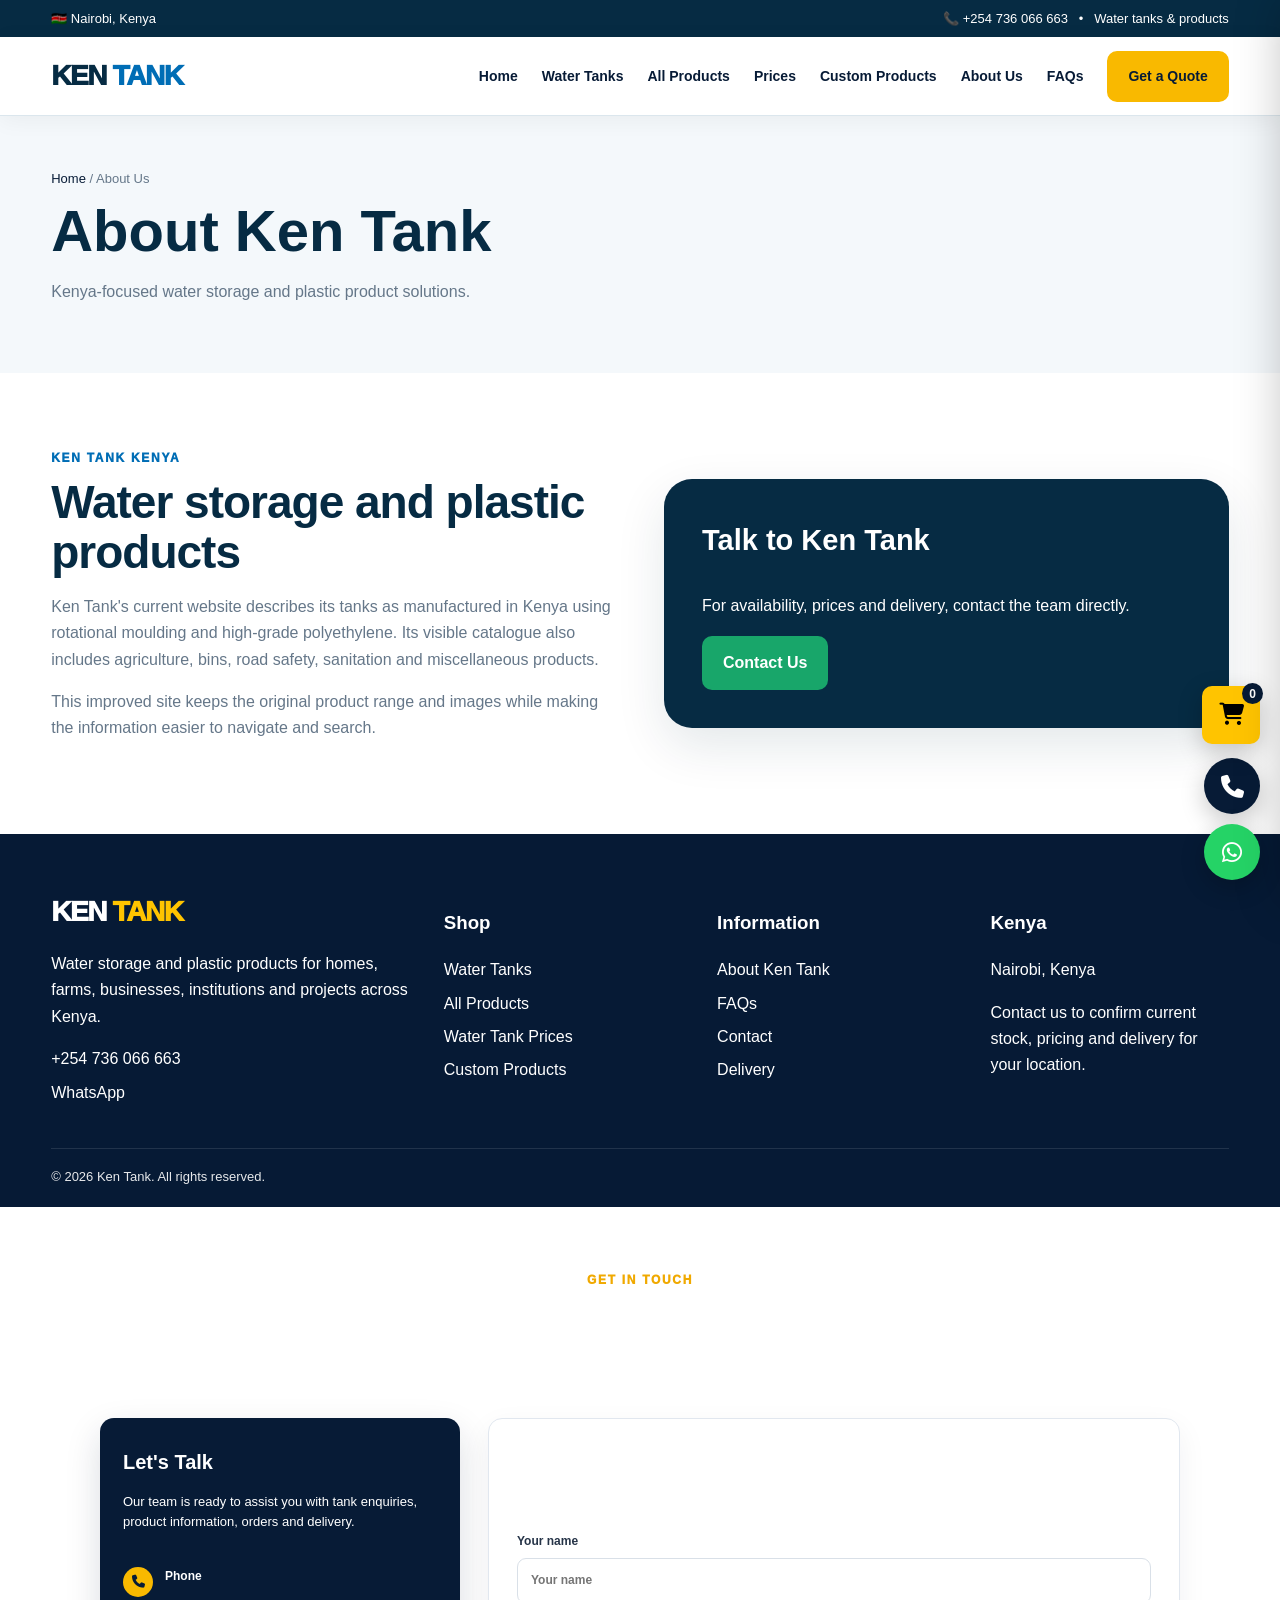
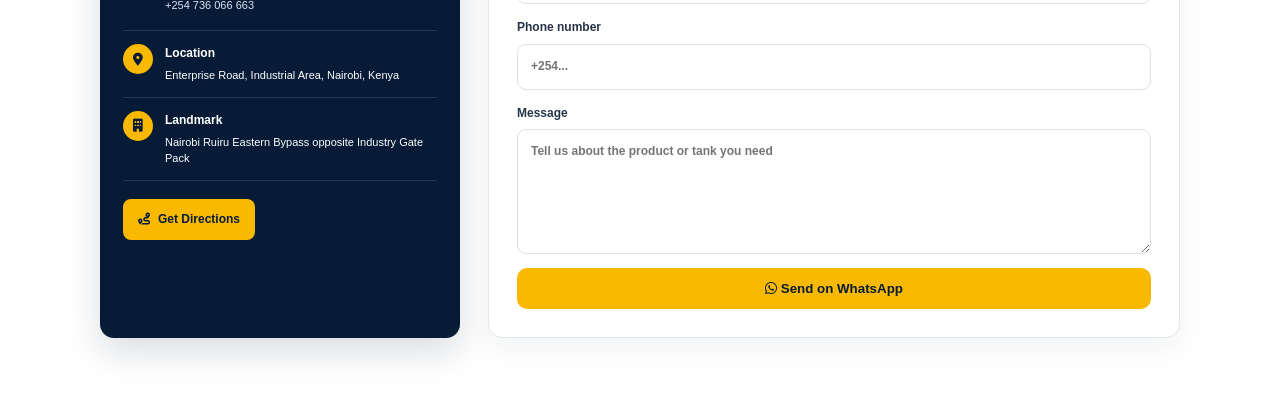
<file: about.html>
<!DOCTYPE html>
<html lang="en-KE"><head><link rel="icon" type="image/jpeg" href="https://encrypted-tbn0.gstatic.com/images?q=tbn:ANd9GcQFdVgXdMKjsPIH9-0GgsCh5nNe--PiXD5o9RskSVC5AA&s=10"/>
<meta charset="utf-8"/><meta content="width=device-width,initial-scale=1" name="viewport"/><title>About Ken Tank | Water Storage & Plastic Products in Kenya</title><meta content="Learn about Ken Tank and its water storage and plastic product range serving homes, farms, businesses, institutions and projects in Kenya." name="description"/><meta content="index,follow,max-image-preview:large,max-snippet:-1,max-video-preview:-1" name="robots"/><link href="assets/style.css" rel="stylesheet"/><script defer="" src="assets/script.js"></script><link href="https://cdnjs.cloudflare.com/ajax/libs/font-awesome/6.5.2/css/all.min.css" rel="stylesheet"/>
<meta content="index,follow,max-image-preview:large,max-snippet:-1,max-video-preview:-1" name="googlebot"/><meta content="#082B59" name="theme-color"/><link href="https://kentankkenttainers.com/about.html" rel="canonical"/><meta content="website" property="og:type"/><meta content="Ken Tank" property="og:site_name"/><meta content="About Ken Tank | Water Storage & Plastic Products in Kenya" property="og:title"/><meta content="Learn about Ken Tank and its water storage and plastic product range serving homes, farms, businesses, institutions and projects in Kenya." property="og:description"/><meta content="https://kentankkenttainers.com/about.html" property="og:url"/><meta content="en_KE" property="og:locale"/><meta content="summary_large_image" name="twitter:card"/><meta content="About Ken Tank | Water Storage & Plastic Products in Kenya" name="twitter:title"/><meta content="Learn about Ken Tank and its water storage and plastic product range serving homes, farms, businesses, institutions and projects in Kenya." name="twitter:description"/><script type="application/ld+json">{"@type":"WebPage","@id":"https://kentankkenttainers.com/about.html#webpage","url":"https://kentankkenttainers.com/about.html","name":"About Ken Tank Kenya | Water Storage & Plastic Products","description":"Learn about Ken Tank Kenya and its water storage and plastic product range for homes, farms, businesses, institutions and projects. Explore products, prices and contact options.","inLanguage":"en-KE","breadcrumb":{"@id":"https://kentankkenttainers.com/about.html#breadcrumb"}}</script><script type="application/ld+json">{"@type":"BreadcrumbList","@id":"https://kentankkenttainers.com/about.html#breadcrumb","itemListElement":[{"@type":"ListItem","position":1,"name":"Home","item":"https://kentankkenttainers.com/"},{"@type":"ListItem","position":2,"name":"About Us","item":"https://kentankkenttainers.com/about.html"}]}</script><meta content="Ken Tank" name="author"/><meta content="strict-origin-when-cross-origin" name="referrer"/><link href="https://cdnjs.cloudflare.com" rel="preconnect" crossorigin/>
</head><body><div class="top"><div class="container"><span>🇰🇪 Nairobi, Kenya</span><span>📞 +254 736 066 663   •   Water tanks &amp; products</span></div></div>
<nav class="nav"><div class="container navin"><a class="logo" href="index.html">KEN <span>TANK</span></a><div class="links"><a href="index.html">Home</a><a href="water-tanks.html">Water Tanks</a><a href="products.html">All Products</a><a href="prices.html">Prices</a><a href="custom-products.html">Custom Products</a><a href="about.html">About Us</a><a href="faq.html">FAQs</a><a class="btn primary" href="contact.html">Get a Quote</a></div><button aria-label="Open menu" class="menu">☰</button></div></nav><div class="pagehero"><div class="container"><div class="crumb"><a href="index.html">Home</a> / About Us</div><h1>About Ken Tank</h1><p>Kenya-focused water storage and plastic product solutions.</p></div></div><section class="section"><div class="container two"><div class="content"><div class="kicker">Ken Tank Kenya</div><h2>Water storage and plastic products</h2><p>Ken Tank's current website describes its tanks as manufactured in Kenya using rotational moulding and high-grade polyethylene. Its visible catalogue also includes agriculture, bins, road safety, sanitation and miscellaneous products.</p><p>This improved site keeps the original product range and images while making the information easier to navigate and search.</p></div><div class="info"><h3>Talk to Ken Tank</h3><p>For availability, prices and delivery, contact the team directly.</p><a class="btn green" href="contact.html">Contact Us</a></div></div></section><footer class="footer"><div class="container footer-grid"><div><div class="logo" style="color:#fff">KEN <span>TANK</span></div><p>Water storage and plastic products for homes, farms, businesses, institutions and projects across Kenya.</p><a href="tel:+254736066663">+254 736 066 663</a><a href="https://wa.me/254736066663">WhatsApp</a></div><div><h3>Shop</h3><a href="water-tanks.html">Water Tanks</a><a href="products.html">All Products</a><a href="prices.html">Water Tank Prices</a><a href="custom-products.html">Custom Products</a></div><div><h3>Information</h3><a href="about.html">About Ken Tank</a><a href="faq.html">FAQs</a><a href="contact.html">Contact</a><a href="contact.html">Delivery</a></div><div><h3>Kenya</h3><p>Nairobi, Kenya</p><p>Contact us to confirm current stock, pricing and delivery for your location.</p></div></div><div class="container copy">© <span class="year"></span> Ken Tank. All rights reserved.</div></footer>
<script>
(function(){
  "use strict";
  const CART_KEY="kentank_cart_v6";
  const WA="254736066663";
  const mapsUrl="https://maps.app.goo.gl/xAWn5jGptsuRtfL76?g_st=ac";
function getCart(){try{return JSON.parse(localStorage.getItem(CART_KEY)||"[]")}catch(e){return[]}}
  function save(c){localStorage.setItem(CART_KEY,JSON.stringify(c));renderCart()}
  function money(v){
    const n=parseFloat(String(v||"").replace(/[^0-9.]/g,""));
    return isNaN(n) ? "" : "KSh "+n.toLocaleString("en-KE");
  }
  function productFrom(el){
    const card=el.closest(".product-card,.product,.product-item,.card,[data-product]");
    if(!card)return null;
    const name=(card.querySelector("h2,h3,h4,.product-title,.title,.name")||{}).textContent?.trim()||"Product";
    const priceEl=card.querySelector(".price,[class*='price']");
    const price=priceEl?.textContent?.trim()||"Price on request";
    const img=card.querySelector("img")?.getAttribute("src")||"";
    const desc=(card.querySelector("p,.description,.product-description")||{}).textContent?.trim()||"";
    return {id:(name+"|"+price).toLowerCase(),name,price,img,desc,qty:1};
  }
  function addProduct(p){
    const c=getCart(), old=c.find(x=>x.id===p.id);
    if(old) old.qty++;
    else c.push(p);
    save(c); showAdded(p);
  }
  function showAdded(p){
    const old=document.querySelector('.kt-add-confirm');
    if(old) old.remove();
    const cards=[...document.querySelectorAll('.product-card,.product,.product-item,.card,[data-product]')];
    const card=cards.find(c=>(c.textContent||'').includes(p.name));
    if(card){
      const note=document.createElement('div'); note.className='kt-add-confirm';
      note.textContent='✓ Added to cart'; card.appendChild(note);
      setTimeout(()=>note.remove(),2200);
    }
  }

  function renderCart(){
    const c=getCart(), count=c.reduce((s,x)=>s+x.qty,0);
    document.querySelectorAll("#kt-cart-count").forEach(el=>el.textContent=count);
    const totalCount=document.getElementById("kt-cart-total-count"); if(totalCount)totalCount.textContent=count;
    const box=document.getElementById("kt-cart-items"); if(!box)return;
    if(!c.length){box.innerHTML='<div class="kt-cart-empty">Your cart is empty.<br>Select products to continue.</div>';return}
    box.innerHTML=c.map((x,i)=>`
      <div class="kt-cart-item">
        <div>${x.img?`<img src="${x.img}" alt="">`:`<div class="kt-cart-placeholder"></div>`}</div>
        <div><strong>${esc(x.name)}</strong><small>${esc(x.price)}</small>
          <div class="kt-qty"><button onclick="KT.qty(${i},-1)">−</button><b>${x.qty}</b><button onclick="KT.qty(${i},1)">+</button>
          <button class="kt-remove" onclick="KT.remove(${i})">Remove</button></div>
        </div>
        <b>${x.qty>1?x.qty+"×":""}</b>
      </div>`).join("");
  }
  function esc(s){return String(s||"").replace(/[&<>"']/g,m=>({"&":"&amp;","<":"&lt;",">":"&gt;",'"':"&quot;","'":"&#39;"}[m]))}
  function openCart(){document.getElementById("kt-cart")?.classList.add("open");document.getElementById("kt-cart-overlay")?.classList.add("open");renderCart()}
  function closeCart(){document.getElementById("kt-cart")?.classList.remove("open");document.getElementById("kt-cart-overlay")?.classList.remove("open")}
  function details(p){
    const ov=document.getElementById("kt-details-overlay"), box=document.getElementById("kt-details-content");
    if(!ov||!box)return;
    box.innerHTML=`<div class="kt-details-top"><div>${p.img?`<img src="${p.img}" alt="${esc(p.name)}">`:`<div class="kt-details-placeholder"></div>`}</div>
      <div class="kt-details-body"><h2>${esc(p.name)}</h2><h3>${esc(p.price)}</h3><p>${esc(p.desc||"Contact us for product specifications, available capacities and current stock.")}</p>
      <button class="kt-checkout" onclick='KT.add(${JSON.stringify(p).replace(/'/g,"&#39;")})'>Add to Cart</button></div></div>`;
    ov.classList.add("open");
  }
  function checkout(){
    const c=getCart(); if(!c.length){alert("Your cart is empty.");return}
    let msg="Hello KenTank, I would like to enquire/order the following products:%0A%0A";
    c.forEach((x,i)=>{msg+=`${i+1}. ${x.name} — ${x.price} — Qty: ${x.qty}%0A`});
    msg+="%0APlease confirm availability, total price and delivery details.";
    window.open("https://wa.me/"+WA+"?text="+msg,"_blank");
  }
  function sendContact(form){
    const fd=new FormData(form);
    const name=fd.get("name"), phone=fd.get("phone"), message=fd.get("message");
    const text=`Hello KenTank,%0A%0AName: ${encodeURIComponent(name)}%0APhone: ${encodeURIComponent(phone)}%0AEnquiry: ${encodeURIComponent(message)}`;
    window.open("https://wa.me/"+WA+"?text="+text,"_blank");
  }
  window.KT={sendContact,add:addProduct,qty:(i,d)=>{let c=getCart();c[i].qty=Math.max(1,c[i].qty+d);save(c)},remove:(i)=>{let c=getCart();c.splice(i,1);save(c)},details,openCart,closeCart,checkout};

  function buildUI(){
    if(document.getElementById("kt-cart")){renderCart();return}
    document.body.insertAdjacentHTML("beforeend",`
      <div id="kt-cart-overlay" onclick="KT.closeCart()"></div>
      <aside id="kt-cart" aria-label="Shopping cart">
        <div class="kt-cart-head"><h3>Your Cart</h3><button class="kt-cart-close" onclick="KT.closeCart()">×</button></div>
        <div id="kt-cart-items"></div>
        <div class="kt-cart-foot"><div class="kt-cart-total"><span>Selected Items</span><span id="kt-cart-total-count">0</span></div>
        <button class="kt-checkout" onclick="KT.checkout()">Continue on WhatsApp</button></div>
      </aside>
      <button id="kt-cart-button" onclick="KT.openCart()" aria-label="Open shopping cart" title="Open shopping cart"><i class="fa-solid fa-cart-shopping"></i><span id="kt-cart-count">0</span></button>
      <div class="kt-floating-actions" aria-label="Quick contact">
        <a class="kt-float-btn kt-float-call" href="tel:+254736066663" aria-label="Call Ken Tank" title="Call Ken Tank"><i class="fa-solid fa-phone"></i></a>
        <a class="kt-float-btn kt-float-wa" href="https://wa.me/254736066663" target="_blank" rel="noopener" aria-label="Chat with Ken Tank on WhatsApp" title="WhatsApp Ken Tank"><i class="fa-brands fa-whatsapp"></i></a>
      </div>
      <div id="kt-details-overlay" onclick="if(event.target===this)this.classList.remove('open')">
        <div id="kt-details-modal"><button class="kt-details-close" onclick="this.closest('#kt-details-overlay').classList.remove('open')">×</button><div id="kt-details-content"></div></div>
      </div>`);
    renderCart();
  }

  function enhanceCards(){
    document.querySelectorAll(".product-card,.product,.product-item,.card,[data-product]").forEach(card=>{
      const txt=(card.textContent||"").toLowerCase();
      if(!txt.trim() || card.closest("#kt-cart"))return;
      const buttons=[...card.querySelectorAll("a,button")];
      buttons.forEach(b=>{
        const t=(b.textContent||"").trim().toLowerCase();
        if(/order now|order|buy now/.test(t) && !/details/.test(t)){
          const fresh=b.cloneNode(true);
          fresh.removeAttribute('data-wa');
          fresh.textContent="Add to Cart";
          fresh.type="button";
          fresh.onclick=(e)=>{e.preventDefault();e.stopPropagation();const p=productFrom(fresh);if(p)addProduct(p)};
          b.replaceWith(fresh);
        } else if(/details|view product|view details/.test(t)){
          b.onclick=(e)=>{e.preventDefault();const p=productFrom(b);if(p)details(p)};
        }
      });
    });
  }

  function insertLetsTalk(){
    if(document.getElementById("lets-talk"))return;
    const sec=document.createElement("section");sec.id="lets-talk";
    sec.innerHTML=`<div class="container">
      <div class="kt-lets-head"><div class="kicker">Get in touch</div><h2>Let's Talk</h2>
      <p>Our team is ready to assist you with tank enquiries, product information, orders and delivery.</p></div>
      <div class="kt-lets-layout">
        <div class="kt-lets-card">
          <h3>Let's Talk</h3>
          <p>Our team is ready to assist you with tank enquiries, product information, orders and delivery.</p>
          <div class="kt-contact-row"><span><i class="fa-solid fa-phone"></i></span><div><strong>Phone</strong><a href="tel:+254736066663">+254 736 066 663</a></div></div>
          <div class="kt-contact-row"><span><i class="fa-solid fa-location-dot"></i></span><div><strong>Location</strong><p>Enterprise Road, Industrial Area, Nairobi, Kenya</p></div></div>
          <div class="kt-contact-row"><span><i class="fa-solid fa-building"></i></span><div><strong>Landmark</strong><p>Nairobi Ruiru Eastern Bypass opposite Industry Gate Pack</p></div></div>
          <a class="kt-directions" href="https://maps.app.goo.gl/xAWn5jGptsuRtfL76?g_st=ac" target="_blank" rel="noopener"><i class="fa-solid fa-route"></i> Get Directions</a>
        </div>
        <div class="kt-lets-form">
          <h3>Send us a message</h3>
          <p>Tell us what you need and we’ll get back to you.</p>
          <form onsubmit="event.preventDefault();KT.sendContact(this)">
            <label>Your name<input name="name" required placeholder="Your name"></label>
            <label>Phone number<input name="phone" required placeholder="+254..."></label>
            <label>Message<textarea name="message" rows="5" required placeholder="Tell us about the product or tank you need"></textarea></label>
            <button class="kt-send" type="submit"><i class="fa-brands fa-whatsapp"></i> Send on WhatsApp</button>
          </form>
        </div>
      </div>
    </div>`;
    const pay=[...document.querySelectorAll("h2,h3,h4")].find(x=>/accepted payment|payment methods|payment/i.test(x.textContent||""));
    if(pay){let container=pay.closest("section,div");(container?.parentElement||document.body).insertBefore(sec,container)}
    else document.body.appendChild(sec);
  }

  document.addEventListener("DOMContentLoaded",()=>{buildUI();enhanceCards();insertLetsTalk()});
})();
</script>
</body></html>
</file>
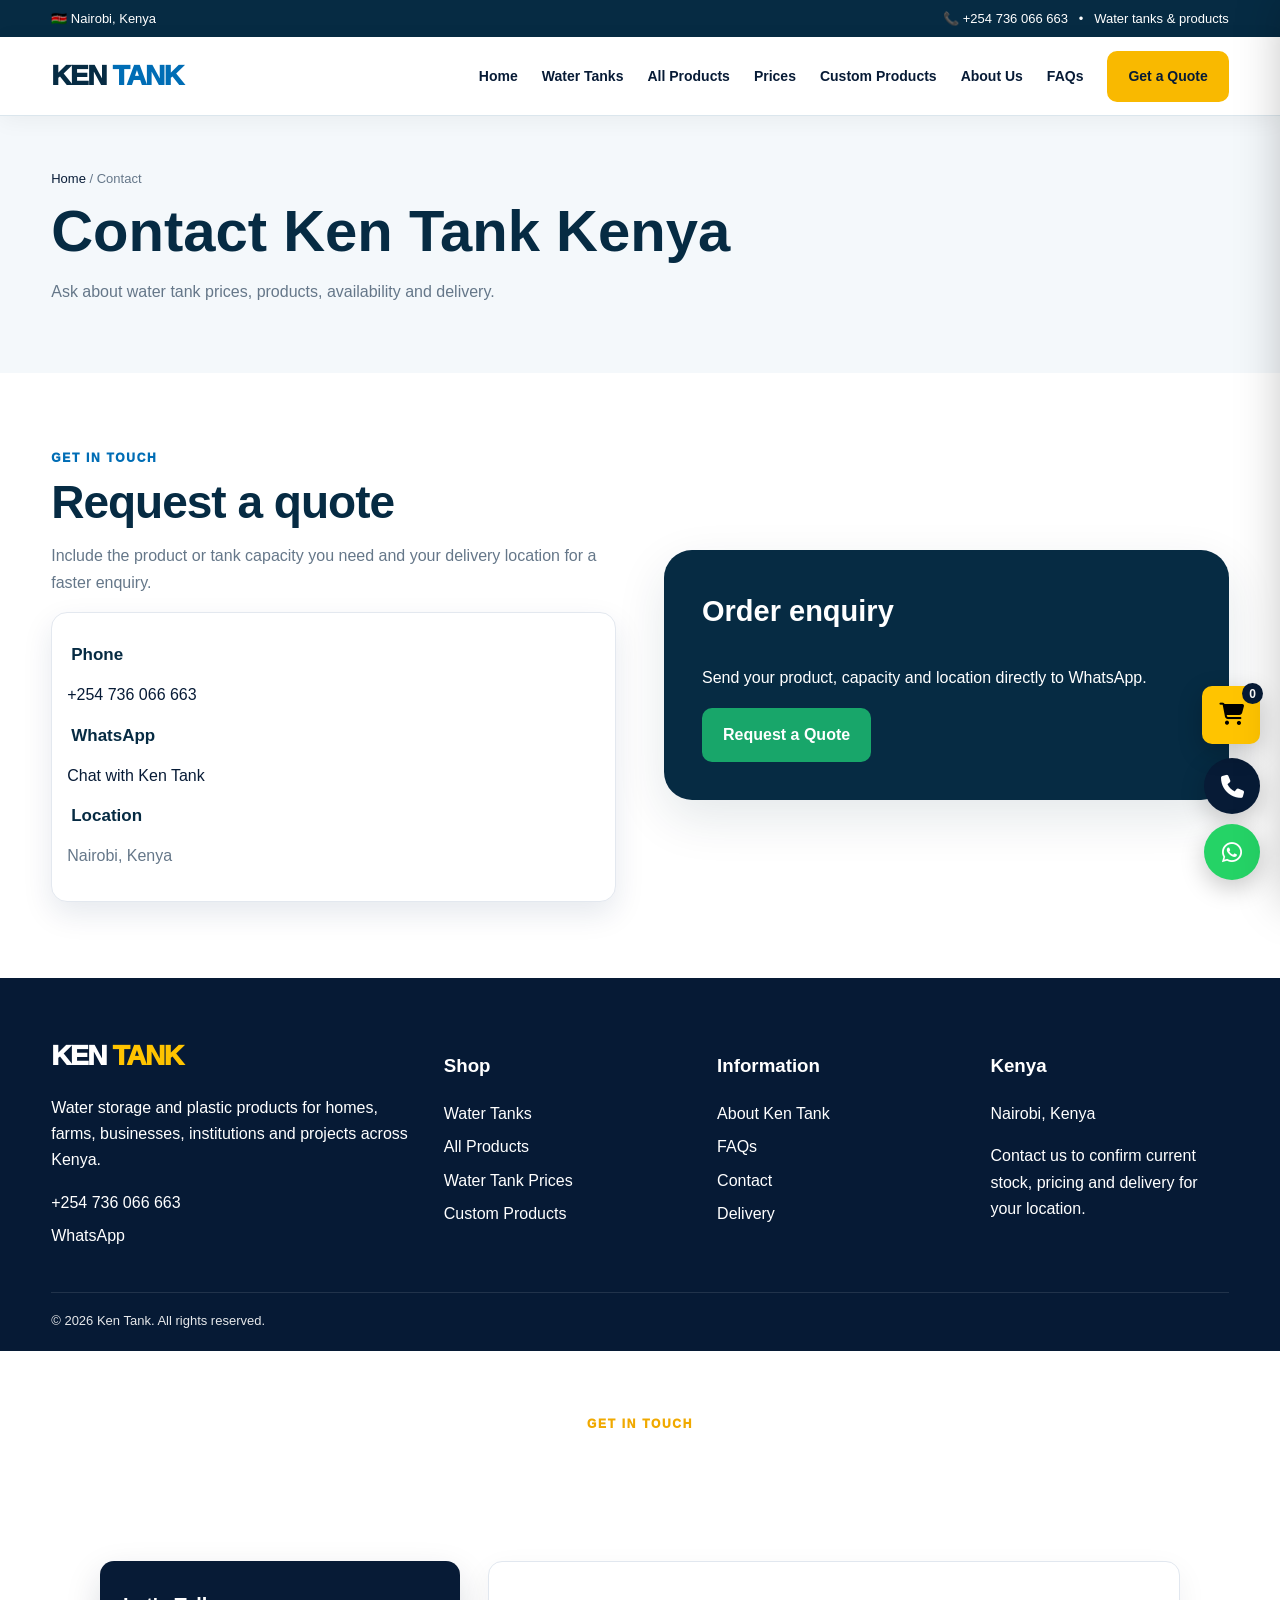
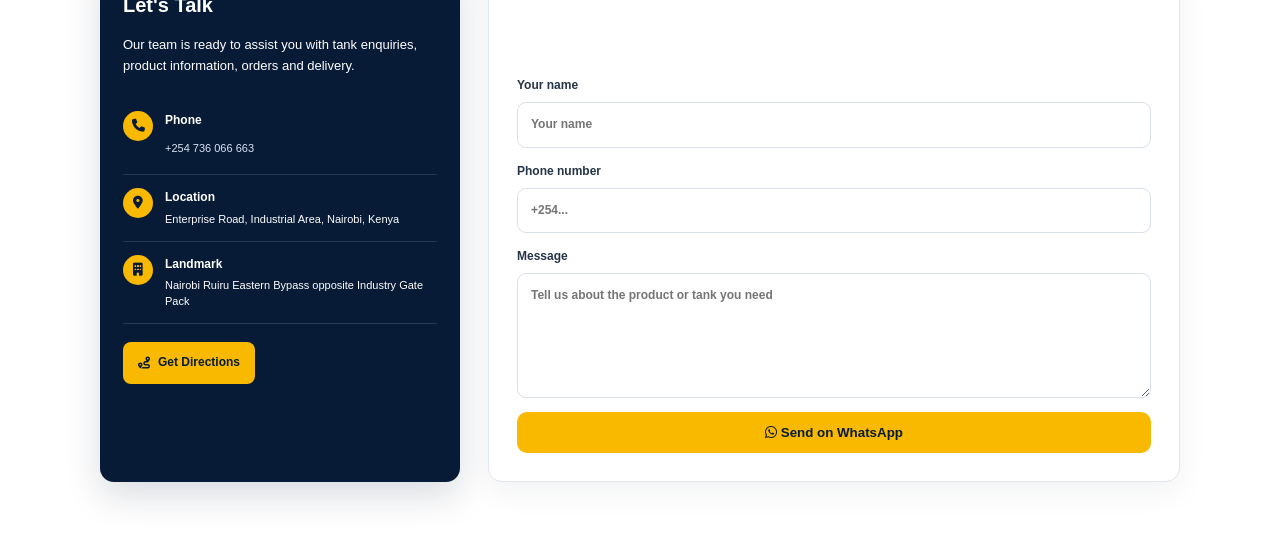
<file: contact.html>
<!DOCTYPE html>
<html lang="en-KE"><head><link rel="icon" type="image/jpeg" href="https://encrypted-tbn0.gstatic.com/images?q=tbn:ANd9GcQFdVgXdMKjsPIH9-0GgsCh5nNe--PiXD5o9RskSVC5AA&s=10"/>
<meta charset="utf-8"/><meta content="width=device-width,initial-scale=1" name="viewport"/><title>Contact Ken Tank | Water Tanks & Plastic Products Nairobi Kenya</title><meta content="Contact Ken Tank in Nairobi for water tank prices, product availability, delivery information, quotations and directions." name="description"/><meta content="index,follow,max-image-preview:large,max-snippet:-1,max-video-preview:-1" name="robots"/><link href="assets/style.css" rel="stylesheet"/><script defer="" src="assets/script.js"></script><link href="https://cdnjs.cloudflare.com/ajax/libs/font-awesome/6.5.2/css/all.min.css" rel="stylesheet"/>
<meta content="index,follow,max-image-preview:large,max-snippet:-1,max-video-preview:-1" name="googlebot"/><meta content="#082B59" name="theme-color"/><link href="https://kentankkenttainers.com/contact.html" rel="canonical"/><meta content="website" property="og:type"/><meta content="Ken Tank" property="og:site_name"/><meta content="Contact Ken Tank | Water Tanks & Plastic Products Nairobi Kenya" property="og:title"/><meta content="Contact Ken Tank in Nairobi for water tank prices, product availability, delivery information, quotations and directions." property="og:description"/><meta content="https://kentankkenttainers.com/contact.html" property="og:url"/><meta content="en_KE" property="og:locale"/><meta content="summary_large_image" name="twitter:card"/><meta content="Contact Ken Tank | Water Tanks & Plastic Products Nairobi Kenya" name="twitter:title"/><meta content="Contact Ken Tank in Nairobi for water tank prices, product availability, delivery information, quotations and directions." name="twitter:description"/><script type="application/ld+json">{"@type":"WebPage","@id":"https://kentankkenttainers.com/contact.html#webpage","url":"https://kentankkenttainers.com/contact.html","name":"Contact Ken Tank Kenya | Water Tank Prices, Orders & Delivery","description":"Contact Ken Tank in Nairobi, Kenya for water tank prices, product availability, bulk orders, delivery and custom plastic product enquiries. Call or message on WhatsApp.","inLanguage":"en-KE","breadcrumb":{"@id":"https://kentankkenttainers.com/contact.html#breadcrumb"}}</script><script type="application/ld+json">{"@type":"BreadcrumbList","@id":"https://kentankkenttainers.com/contact.html#breadcrumb","itemListElement":[{"@type":"ListItem","position":1,"name":"Home","item":"https://kentankkenttainers.com/"},{"@type":"ListItem","position":2,"name":"Contact","item":"https://kentankkenttainers.com/contact.html"}]}</script><meta content="Ken Tank" name="author"/><meta content="strict-origin-when-cross-origin" name="referrer"/><link href="https://cdnjs.cloudflare.com" rel="preconnect" crossorigin/>
</head><body><div class="top"><div class="container"><span>🇰🇪 Nairobi, Kenya</span><span>📞 +254 736 066 663   •   Water tanks &amp; products</span></div></div>
<nav class="nav"><div class="container navin"><a class="logo" href="index.html">KEN <span>TANK</span></a><div class="links"><a href="index.html">Home</a><a href="water-tanks.html">Water Tanks</a><a href="products.html">All Products</a><a href="prices.html">Prices</a><a href="custom-products.html">Custom Products</a><a href="about.html">About Us</a><a href="faq.html">FAQs</a><a class="btn primary" href="contact.html">Get a Quote</a></div><button aria-label="Open menu" class="menu">☰</button></div></nav><div class="pagehero"><div class="container"><div class="crumb"><a href="index.html">Home</a> / Contact</div><h1>Contact Ken Tank Kenya</h1><p>Ask about water tank prices, products, availability and delivery.</p></div></div><section class="section"><div class="container two"><div class="content"><div class="kicker">Get in touch</div><h2>Request a quote</h2><p>Include the product or tank capacity you need and your delivery location for a faster enquiry.</p><div class="card"><h3>Phone</h3><p><a href="tel:+254736066663">+254 736 066 663</a></p><h3>WhatsApp</h3><p><a href="https://wa.me/254736066663">Chat with Ken Tank</a></p><h3>Location</h3><p>Nairobi, Kenya</p></div></div><div class="info"><h3>Order enquiry</h3><p>Send your product, capacity and location directly to WhatsApp.</p><a class="btn green" href="https://wa.me/254736066663?text=Hello%20Ken%20Tank%2C%20I%20would%20like%20a%20quote.%20Product%3A%20____%20Capacity%3A%20____%20Location%3A%20____" target="_blank">Request a Quote</a></div></div></section><footer class="footer"><div class="container footer-grid"><div><div class="logo" style="color:#fff">KEN <span>TANK</span></div><p>Water storage and plastic products for homes, farms, businesses, institutions and projects across Kenya.</p><a href="tel:+254736066663">+254 736 066 663</a><a href="https://wa.me/254736066663">WhatsApp</a></div><div><h3>Shop</h3><a href="water-tanks.html">Water Tanks</a><a href="products.html">All Products</a><a href="prices.html">Water Tank Prices</a><a href="custom-products.html">Custom Products</a></div><div><h3>Information</h3><a href="about.html">About Ken Tank</a><a href="faq.html">FAQs</a><a href="contact.html">Contact</a><a href="contact.html">Delivery</a></div><div><h3>Kenya</h3><p>Nairobi, Kenya</p><p>Contact us to confirm current stock, pricing and delivery for your location.</p></div></div><div class="container copy">© <span class="year"></span> Ken Tank. All rights reserved.</div></footer>
<script>
(function(){
  "use strict";
  const CART_KEY="kentank_cart_v6";
  const WA="254736066663";
  const mapsUrl="https://maps.app.goo.gl/xAWn5jGptsuRtfL76?g_st=ac";
function getCart(){try{return JSON.parse(localStorage.getItem(CART_KEY)||"[]")}catch(e){return[]}}
  function save(c){localStorage.setItem(CART_KEY,JSON.stringify(c));renderCart()}
  function money(v){
    const n=parseFloat(String(v||"").replace(/[^0-9.]/g,""));
    return isNaN(n) ? "" : "KSh "+n.toLocaleString("en-KE");
  }
  function productFrom(el){
    const card=el.closest(".product-card,.product,.product-item,.card,[data-product]");
    if(!card)return null;
    const name=(card.querySelector("h2,h3,h4,.product-title,.title,.name")||{}).textContent?.trim()||"Product";
    const priceEl=card.querySelector(".price,[class*='price']");
    const price=priceEl?.textContent?.trim()||"Price on request";
    const img=card.querySelector("img")?.getAttribute("src")||"";
    const desc=(card.querySelector("p,.description,.product-description")||{}).textContent?.trim()||"";
    return {id:(name+"|"+price).toLowerCase(),name,price,img,desc,qty:1};
  }
  function addProduct(p){
    const c=getCart(), old=c.find(x=>x.id===p.id);
    if(old) old.qty++;
    else c.push(p);
    save(c); showAdded(p);
  }
  function showAdded(p){
    const old=document.querySelector('.kt-add-confirm');
    if(old) old.remove();
    const cards=[...document.querySelectorAll('.product-card,.product,.product-item,.card,[data-product]')];
    const card=cards.find(c=>(c.textContent||'').includes(p.name));
    if(card){
      const note=document.createElement('div'); note.className='kt-add-confirm';
      note.textContent='✓ Added to cart'; card.appendChild(note);
      setTimeout(()=>note.remove(),2200);
    }
  }

  function renderCart(){
    const c=getCart(), count=c.reduce((s,x)=>s+x.qty,0);
    document.querySelectorAll("#kt-cart-count").forEach(el=>el.textContent=count);
    const totalCount=document.getElementById("kt-cart-total-count"); if(totalCount)totalCount.textContent=count;
    const box=document.getElementById("kt-cart-items"); if(!box)return;
    if(!c.length){box.innerHTML='<div class="kt-cart-empty">Your cart is empty.<br>Select products to continue.</div>';return}
    box.innerHTML=c.map((x,i)=>`
      <div class="kt-cart-item">
        <div>${x.img?`<img src="${x.img}" alt="">`:`<div class="kt-cart-placeholder"></div>`}</div>
        <div><strong>${esc(x.name)}</strong><small>${esc(x.price)}</small>
          <div class="kt-qty"><button onclick="KT.qty(${i},-1)">−</button><b>${x.qty}</b><button onclick="KT.qty(${i},1)">+</button>
          <button class="kt-remove" onclick="KT.remove(${i})">Remove</button></div>
        </div>
        <b>${x.qty>1?x.qty+"×":""}</b>
      </div>`).join("");
  }
  function esc(s){return String(s||"").replace(/[&<>"']/g,m=>({"&":"&amp;","<":"&lt;",">":"&gt;",'"':"&quot;","'":"&#39;"}[m]))}
  function openCart(){document.getElementById("kt-cart")?.classList.add("open");document.getElementById("kt-cart-overlay")?.classList.add("open");renderCart()}
  function closeCart(){document.getElementById("kt-cart")?.classList.remove("open");document.getElementById("kt-cart-overlay")?.classList.remove("open")}
  function details(p){
    const ov=document.getElementById("kt-details-overlay"), box=document.getElementById("kt-details-content");
    if(!ov||!box)return;
    box.innerHTML=`<div class="kt-details-top"><div>${p.img?`<img src="${p.img}" alt="${esc(p.name)}">`:`<div class="kt-details-placeholder"></div>`}</div>
      <div class="kt-details-body"><h2>${esc(p.name)}</h2><h3>${esc(p.price)}</h3><p>${esc(p.desc||"Contact us for product specifications, available capacities and current stock.")}</p>
      <button class="kt-checkout" onclick='KT.add(${JSON.stringify(p).replace(/'/g,"&#39;")})'>Add to Cart</button></div></div>`;
    ov.classList.add("open");
  }
  function checkout(){
    const c=getCart(); if(!c.length){alert("Your cart is empty.");return}
    let msg="Hello KenTank, I would like to enquire/order the following products:%0A%0A";
    c.forEach((x,i)=>{msg+=`${i+1}. ${x.name} — ${x.price} — Qty: ${x.qty}%0A`});
    msg+="%0APlease confirm availability, total price and delivery details.";
    window.open("https://wa.me/"+WA+"?text="+msg,"_blank");
  }
  function sendContact(form){
    const fd=new FormData(form);
    const name=fd.get("name"), phone=fd.get("phone"), message=fd.get("message");
    const text=`Hello KenTank,%0A%0AName: ${encodeURIComponent(name)}%0APhone: ${encodeURIComponent(phone)}%0AEnquiry: ${encodeURIComponent(message)}`;
    window.open("https://wa.me/"+WA+"?text="+text,"_blank");
  }
  window.KT={sendContact,add:addProduct,qty:(i,d)=>{let c=getCart();c[i].qty=Math.max(1,c[i].qty+d);save(c)},remove:(i)=>{let c=getCart();c.splice(i,1);save(c)},details,openCart,closeCart,checkout};

  function buildUI(){
    if(document.getElementById("kt-cart")){renderCart();return}
    document.body.insertAdjacentHTML("beforeend",`
      <div id="kt-cart-overlay" onclick="KT.closeCart()"></div>
      <aside id="kt-cart" aria-label="Shopping cart">
        <div class="kt-cart-head"><h3>Your Cart</h3><button class="kt-cart-close" onclick="KT.closeCart()">×</button></div>
        <div id="kt-cart-items"></div>
        <div class="kt-cart-foot"><div class="kt-cart-total"><span>Selected Items</span><span id="kt-cart-total-count">0</span></div>
        <button class="kt-checkout" onclick="KT.checkout()">Continue on WhatsApp</button></div>
      </aside>
      <button id="kt-cart-button" onclick="KT.openCart()" aria-label="Open shopping cart" title="Open shopping cart"><i class="fa-solid fa-cart-shopping"></i><span id="kt-cart-count">0</span></button>
      <div class="kt-floating-actions" aria-label="Quick contact">
        <a class="kt-float-btn kt-float-call" href="tel:+254736066663" aria-label="Call Ken Tank" title="Call Ken Tank"><i class="fa-solid fa-phone"></i></a>
        <a class="kt-float-btn kt-float-wa" href="https://wa.me/254736066663" target="_blank" rel="noopener" aria-label="Chat with Ken Tank on WhatsApp" title="WhatsApp Ken Tank"><i class="fa-brands fa-whatsapp"></i></a>
      </div>
      <div id="kt-details-overlay" onclick="if(event.target===this)this.classList.remove('open')">
        <div id="kt-details-modal"><button class="kt-details-close" onclick="this.closest('#kt-details-overlay').classList.remove('open')">×</button><div id="kt-details-content"></div></div>
      </div>`);
    renderCart();
  }

  function enhanceCards(){
    document.querySelectorAll(".product-card,.product,.product-item,.card,[data-product]").forEach(card=>{
      const txt=(card.textContent||"").toLowerCase();
      if(!txt.trim() || card.closest("#kt-cart"))return;
      const buttons=[...card.querySelectorAll("a,button")];
      buttons.forEach(b=>{
        const t=(b.textContent||"").trim().toLowerCase();
        if(/order now|order|buy now/.test(t) && !/details/.test(t)){
          const fresh=b.cloneNode(true);
          fresh.removeAttribute('data-wa');
          fresh.textContent="Add to Cart";
          fresh.type="button";
          fresh.onclick=(e)=>{e.preventDefault();e.stopPropagation();const p=productFrom(fresh);if(p)addProduct(p)};
          b.replaceWith(fresh);
        } else if(/details|view product|view details/.test(t)){
          b.onclick=(e)=>{e.preventDefault();const p=productFrom(b);if(p)details(p)};
        }
      });
    });
  }

  function insertLetsTalk(){
    if(document.getElementById("lets-talk"))return;
    const sec=document.createElement("section");sec.id="lets-talk";
    sec.innerHTML=`<div class="container">
      <div class="kt-lets-head"><div class="kicker">Get in touch</div><h2>Let's Talk</h2>
      <p>Our team is ready to assist you with tank enquiries, product information, orders and delivery.</p></div>
      <div class="kt-lets-layout">
        <div class="kt-lets-card">
          <h3>Let's Talk</h3>
          <p>Our team is ready to assist you with tank enquiries, product information, orders and delivery.</p>
          <div class="kt-contact-row"><span><i class="fa-solid fa-phone"></i></span><div><strong>Phone</strong><a href="tel:+254736066663">+254 736 066 663</a></div></div>
          <div class="kt-contact-row"><span><i class="fa-solid fa-location-dot"></i></span><div><strong>Location</strong><p>Enterprise Road, Industrial Area, Nairobi, Kenya</p></div></div>
          <div class="kt-contact-row"><span><i class="fa-solid fa-building"></i></span><div><strong>Landmark</strong><p>Nairobi Ruiru Eastern Bypass opposite Industry Gate Pack</p></div></div>
          <a class="kt-directions" href="https://maps.app.goo.gl/xAWn5jGptsuRtfL76?g_st=ac" target="_blank" rel="noopener"><i class="fa-solid fa-route"></i> Get Directions</a>
        </div>
        <div class="kt-lets-form">
          <h3>Send us a message</h3>
          <p>Tell us what you need and we’ll get back to you.</p>
          <form onsubmit="event.preventDefault();KT.sendContact(this)">
            <label>Your name<input name="name" required placeholder="Your name"></label>
            <label>Phone number<input name="phone" required placeholder="+254..."></label>
            <label>Message<textarea name="message" rows="5" required placeholder="Tell us about the product or tank you need"></textarea></label>
            <button class="kt-send" type="submit"><i class="fa-brands fa-whatsapp"></i> Send on WhatsApp</button>
          </form>
        </div>
      </div>
    </div>`;
    const pay=[...document.querySelectorAll("h2,h3,h4")].find(x=>/accepted payment|payment methods|payment/i.test(x.textContent||""));
    if(pay){let container=pay.closest("section,div");(container?.parentElement||document.body).insertBefore(sec,container)}
    else document.body.appendChild(sec);
  }

  document.addEventListener("DOMContentLoaded",()=>{buildUI();enhanceCards();insertLetsTalk()});
})();
</script>
</body></html>
</file>
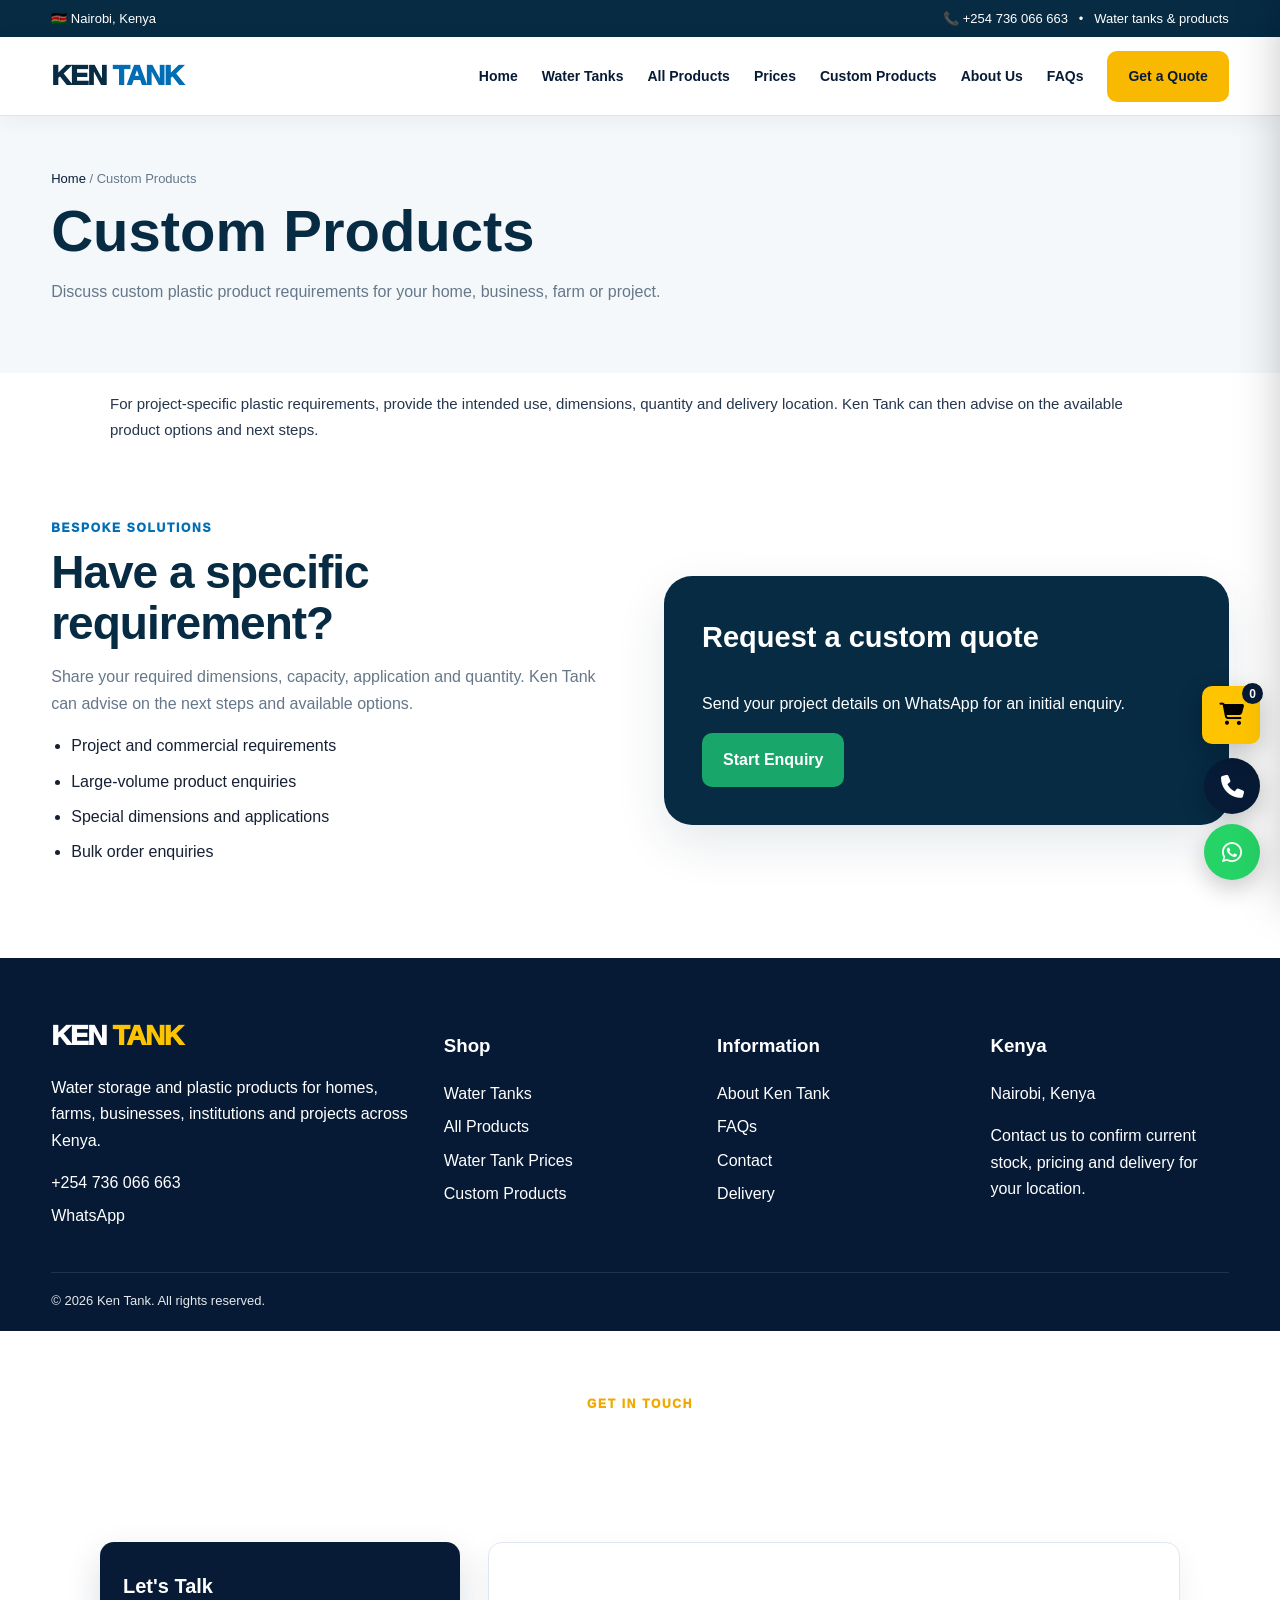
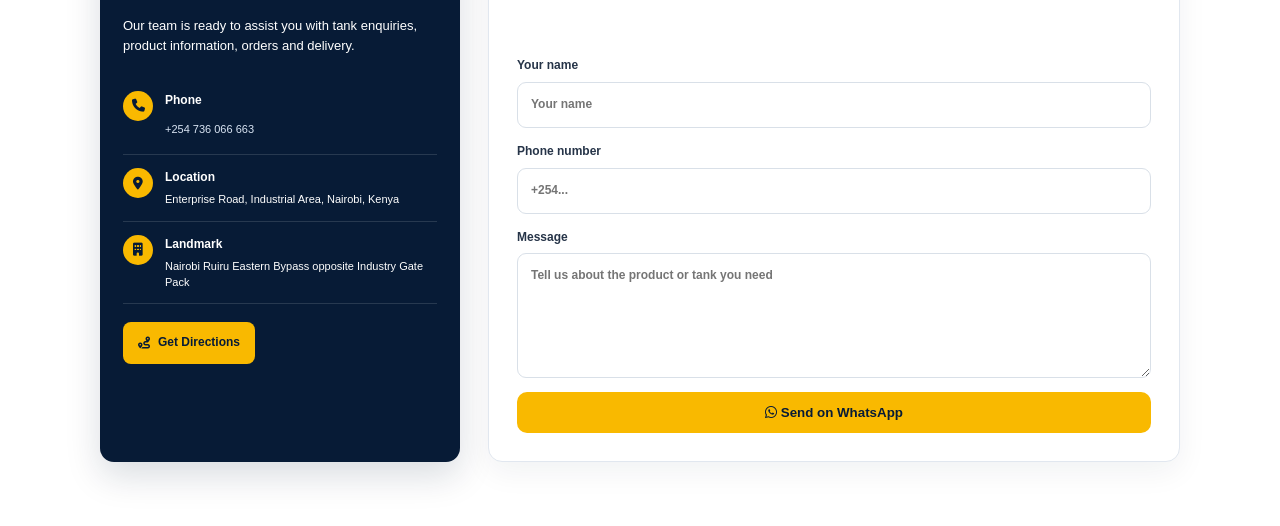
<file: custom-products.html>
<!DOCTYPE html>
<html lang="en-KE"><head><link rel="icon" type="image/jpeg" href="https://encrypted-tbn0.gstatic.com/images?q=tbn:ANd9GcQFdVgXdMKjsPIH9-0GgsCh5nNe--PiXD5o9RskSVC5AA&s=10"/>
<meta charset="utf-8"/><meta content="width=device-width,initial-scale=1" name="viewport"/><title>Custom Plastic Products in Kenya | Ken Tank</title><meta content="Explore custom plastic product solutions from Ken Tank for businesses, institutions, agriculture and projects across Kenya. Contact the team for specifications and quotations." name="description"/><meta content="index,follow,max-image-preview:large,max-snippet:-1,max-video-preview:-1" name="robots"/><link href="assets/style.css" rel="stylesheet"/><script defer="" src="assets/script.js"></script><link href="https://cdnjs.cloudflare.com/ajax/libs/font-awesome/6.5.2/css/all.min.css" rel="stylesheet"/>
<meta content="index,follow,max-image-preview:large,max-snippet:-1,max-video-preview:-1" name="googlebot"/><meta content="#082B59" name="theme-color"/><link href="https://kentankkenttainers.com/custom-products.html" rel="canonical"/><meta content="website" property="og:type"/><meta content="Ken Tank" property="og:site_name"/><meta content="Custom Plastic Products in Kenya | Ken Tank" property="og:title"/><meta content="Explore custom plastic product solutions from Ken Tank for businesses, institutions, agriculture and projects across Kenya. Contact the team for specifications and quotations." property="og:description"/><meta content="https://kentankkenttainers.com/custom-products.html" property="og:url"/><meta content="en_KE" property="og:locale"/><meta content="summary_large_image" name="twitter:card"/><meta content="Custom Plastic Products in Kenya | Ken Tank" name="twitter:title"/><meta content="Explore custom plastic product solutions from Ken Tank for businesses, institutions, agriculture and projects across Kenya. Contact the team for specifications and quotations." name="twitter:description"/><script type="application/ld+json">{"@type":"WebPage","@id":"https://kentankkenttainers.com/custom-products.html#webpage","url":"https://kentankkenttainers.com/custom-products.html","name":"Custom Plastic Products in Kenya | Ken Tank","description":"Ask Ken Tank about custom plastic product requirements in Kenya. Share your project, specifications, dimensions and quantities to discuss available options and delivery.","inLanguage":"en-KE","breadcrumb":{"@id":"https://kentankkenttainers.com/custom-products.html#breadcrumb"}}</script><script type="application/ld+json">{"@type":"BreadcrumbList","@id":"https://kentankkenttainers.com/custom-products.html#breadcrumb","itemListElement":[{"@type":"ListItem","position":1,"name":"Home","item":"https://kentankkenttainers.com/"},{"@type":"ListItem","position":2,"name":"Custom Products","item":"https://kentankkenttainers.com/custom-products.html"}]}</script><meta content="Ken Tank" name="author"/><meta content="strict-origin-when-cross-origin" name="referrer"/><link href="https://cdnjs.cloudflare.com" rel="preconnect" crossorigin/>
</head><body><div class="top"><div class="container"><span>🇰🇪 Nairobi, Kenya</span><span>📞 +254 736 066 663   •   Water tanks &amp; products</span></div></div>
<nav class="nav"><div class="container navin"><a class="logo" href="index.html">KEN <span>TANK</span></a><div class="links"><a href="index.html">Home</a><a href="water-tanks.html">Water Tanks</a><a href="products.html">All Products</a><a href="prices.html">Prices</a><a href="custom-products.html">Custom Products</a><a href="about.html">About Us</a><a href="faq.html">FAQs</a><a class="btn primary" href="contact.html">Get a Quote</a></div><button aria-label="Open menu" class="menu">☰</button></div></nav><div class="pagehero"><div class="container"><div class="crumb"><a href="index.html">Home</a> / Custom Products</div><h1>Custom Products</h1><p>Discuss custom plastic product requirements for your home, business, farm or project.</p></div></div><p class="seo-intro">For project-specific plastic requirements, provide the intended use, dimensions, quantity and delivery location. Ken Tank can then advise on the available product options and next steps.</p><section class="section"><div class="container two"><div class="content"><div class="kicker">Bespoke solutions</div><h2>Have a specific requirement?</h2><p>Share your required dimensions, capacity, application and quantity. Ken Tank can advise on the next steps and available options.</p><ul><li>Project and commercial requirements</li><li>Large-volume product enquiries</li><li>Special dimensions and applications</li><li>Bulk order enquiries</li></ul></div><div class="info"><h3>Request a custom quote</h3><p>Send your project details on WhatsApp for an initial enquiry.</p><a class="btn green" href="https://wa.me/254736066663?text=Hello%20Ken%20Tank%2C%20I%20have%20a%20custom%20product%20requirement." target="_blank">Start Enquiry</a></div></div></section><footer class="footer"><div class="container footer-grid"><div><div class="logo" style="color:#fff">KEN <span>TANK</span></div><p>Water storage and plastic products for homes, farms, businesses, institutions and projects across Kenya.</p><a href="tel:+254736066663">+254 736 066 663</a><a href="https://wa.me/254736066663">WhatsApp</a></div><div><h3>Shop</h3><a href="water-tanks.html">Water Tanks</a><a href="products.html">All Products</a><a href="prices.html">Water Tank Prices</a><a href="custom-products.html">Custom Products</a></div><div><h3>Information</h3><a href="about.html">About Ken Tank</a><a href="faq.html">FAQs</a><a href="contact.html">Contact</a><a href="contact.html">Delivery</a></div><div><h3>Kenya</h3><p>Nairobi, Kenya</p><p>Contact us to confirm current stock, pricing and delivery for your location.</p></div></div><div class="container copy">© <span class="year"></span> Ken Tank. All rights reserved.</div></footer>
<script>
(function(){
  "use strict";
  const CART_KEY="kentank_cart_v6";
  const WA="254736066663";
  const mapsUrl="https://maps.app.goo.gl/xAWn5jGptsuRtfL76?g_st=ac";
function getCart(){try{return JSON.parse(localStorage.getItem(CART_KEY)||"[]")}catch(e){return[]}}
  function save(c){localStorage.setItem(CART_KEY,JSON.stringify(c));renderCart()}
  function money(v){
    const n=parseFloat(String(v||"").replace(/[^0-9.]/g,""));
    return isNaN(n) ? "" : "KSh "+n.toLocaleString("en-KE");
  }
  function productFrom(el){
    const card=el.closest(".product-card,.product,.product-item,.card,[data-product]");
    if(!card)return null;
    const name=(card.querySelector("h2,h3,h4,.product-title,.title,.name")||{}).textContent?.trim()||"Product";
    const priceEl=card.querySelector(".price,[class*='price']");
    const price=priceEl?.textContent?.trim()||"Price on request";
    const img=card.querySelector("img")?.getAttribute("src")||"";
    const desc=(card.querySelector("p,.description,.product-description")||{}).textContent?.trim()||"";
    return {id:(name+"|"+price).toLowerCase(),name,price,img,desc,qty:1};
  }
  function addProduct(p){
    const c=getCart(), old=c.find(x=>x.id===p.id);
    if(old) old.qty++;
    else c.push(p);
    save(c); showAdded(p);
  }
  function showAdded(p){
    const old=document.querySelector('.kt-add-confirm');
    if(old) old.remove();
    const cards=[...document.querySelectorAll('.product-card,.product,.product-item,.card,[data-product]')];
    const card=cards.find(c=>(c.textContent||'').includes(p.name));
    if(card){
      const note=document.createElement('div'); note.className='kt-add-confirm';
      note.textContent='✓ Added to cart'; card.appendChild(note);
      setTimeout(()=>note.remove(),2200);
    }
  }

  function renderCart(){
    const c=getCart(), count=c.reduce((s,x)=>s+x.qty,0);
    document.querySelectorAll("#kt-cart-count").forEach(el=>el.textContent=count);
    const totalCount=document.getElementById("kt-cart-total-count"); if(totalCount)totalCount.textContent=count;
    const box=document.getElementById("kt-cart-items"); if(!box)return;
    if(!c.length){box.innerHTML='<div class="kt-cart-empty">Your cart is empty.<br>Select products to continue.</div>';return}
    box.innerHTML=c.map((x,i)=>`
      <div class="kt-cart-item">
        <div>${x.img?`<img src="${x.img}" alt="">`:`<div class="kt-cart-placeholder"></div>`}</div>
        <div><strong>${esc(x.name)}</strong><small>${esc(x.price)}</small>
          <div class="kt-qty"><button onclick="KT.qty(${i},-1)">−</button><b>${x.qty}</b><button onclick="KT.qty(${i},1)">+</button>
          <button class="kt-remove" onclick="KT.remove(${i})">Remove</button></div>
        </div>
        <b>${x.qty>1?x.qty+"×":""}</b>
      </div>`).join("");
  }
  function esc(s){return String(s||"").replace(/[&<>"']/g,m=>({"&":"&amp;","<":"&lt;",">":"&gt;",'"':"&quot;","'":"&#39;"}[m]))}
  function openCart(){document.getElementById("kt-cart")?.classList.add("open");document.getElementById("kt-cart-overlay")?.classList.add("open");renderCart()}
  function closeCart(){document.getElementById("kt-cart")?.classList.remove("open");document.getElementById("kt-cart-overlay")?.classList.remove("open")}
  function details(p){
    const ov=document.getElementById("kt-details-overlay"), box=document.getElementById("kt-details-content");
    if(!ov||!box)return;
    box.innerHTML=`<div class="kt-details-top"><div>${p.img?`<img src="${p.img}" alt="${esc(p.name)}">`:`<div class="kt-details-placeholder"></div>`}</div>
      <div class="kt-details-body"><h2>${esc(p.name)}</h2><h3>${esc(p.price)}</h3><p>${esc(p.desc||"Contact us for product specifications, available capacities and current stock.")}</p>
      <button class="kt-checkout" onclick='KT.add(${JSON.stringify(p).replace(/'/g,"&#39;")})'>Add to Cart</button></div></div>`;
    ov.classList.add("open");
  }
  function checkout(){
    const c=getCart(); if(!c.length){alert("Your cart is empty.");return}
    let msg="Hello KenTank, I would like to enquire/order the following products:%0A%0A";
    c.forEach((x,i)=>{msg+=`${i+1}. ${x.name} — ${x.price} — Qty: ${x.qty}%0A`});
    msg+="%0APlease confirm availability, total price and delivery details.";
    window.open("https://wa.me/"+WA+"?text="+msg,"_blank");
  }
  function sendContact(form){
    const fd=new FormData(form);
    const name=fd.get("name"), phone=fd.get("phone"), message=fd.get("message");
    const text=`Hello KenTank,%0A%0AName: ${encodeURIComponent(name)}%0APhone: ${encodeURIComponent(phone)}%0AEnquiry: ${encodeURIComponent(message)}`;
    window.open("https://wa.me/"+WA+"?text="+text,"_blank");
  }
  window.KT={sendContact,add:addProduct,qty:(i,d)=>{let c=getCart();c[i].qty=Math.max(1,c[i].qty+d);save(c)},remove:(i)=>{let c=getCart();c.splice(i,1);save(c)},details,openCart,closeCart,checkout};

  function buildUI(){
    if(document.getElementById("kt-cart")){renderCart();return}
    document.body.insertAdjacentHTML("beforeend",`
      <div id="kt-cart-overlay" onclick="KT.closeCart()"></div>
      <aside id="kt-cart" aria-label="Shopping cart">
        <div class="kt-cart-head"><h3>Your Cart</h3><button class="kt-cart-close" onclick="KT.closeCart()">×</button></div>
        <div id="kt-cart-items"></div>
        <div class="kt-cart-foot"><div class="kt-cart-total"><span>Selected Items</span><span id="kt-cart-total-count">0</span></div>
        <button class="kt-checkout" onclick="KT.checkout()">Continue on WhatsApp</button></div>
      </aside>
      <button id="kt-cart-button" onclick="KT.openCart()" aria-label="Open shopping cart" title="Open shopping cart"><i class="fa-solid fa-cart-shopping"></i><span id="kt-cart-count">0</span></button>
      <div class="kt-floating-actions" aria-label="Quick contact">
        <a class="kt-float-btn kt-float-call" href="tel:+254736066663" aria-label="Call Ken Tank" title="Call Ken Tank"><i class="fa-solid fa-phone"></i></a>
        <a class="kt-float-btn kt-float-wa" href="https://wa.me/254736066663" target="_blank" rel="noopener" aria-label="Chat with Ken Tank on WhatsApp" title="WhatsApp Ken Tank"><i class="fa-brands fa-whatsapp"></i></a>
      </div>
      <div id="kt-details-overlay" onclick="if(event.target===this)this.classList.remove('open')">
        <div id="kt-details-modal"><button class="kt-details-close" onclick="this.closest('#kt-details-overlay').classList.remove('open')">×</button><div id="kt-details-content"></div></div>
      </div>`);
    renderCart();
  }

  function enhanceCards(){
    document.querySelectorAll(".product-card,.product,.product-item,.card,[data-product]").forEach(card=>{
      const txt=(card.textContent||"").toLowerCase();
      if(!txt.trim() || card.closest("#kt-cart"))return;
      const buttons=[...card.querySelectorAll("a,button")];
      buttons.forEach(b=>{
        const t=(b.textContent||"").trim().toLowerCase();
        if(/order now|order|buy now/.test(t) && !/details/.test(t)){
          const fresh=b.cloneNode(true);
          fresh.removeAttribute('data-wa');
          fresh.textContent="Add to Cart";
          fresh.type="button";
          fresh.onclick=(e)=>{e.preventDefault();e.stopPropagation();const p=productFrom(fresh);if(p)addProduct(p)};
          b.replaceWith(fresh);
        } else if(/details|view product|view details/.test(t)){
          b.onclick=(e)=>{e.preventDefault();const p=productFrom(b);if(p)details(p)};
        }
      });
    });
  }

  function insertLetsTalk(){
    if(document.getElementById("lets-talk"))return;
    const sec=document.createElement("section");sec.id="lets-talk";
    sec.innerHTML=`<div class="container">
      <div class="kt-lets-head"><div class="kicker">Get in touch</div><h2>Let's Talk</h2>
      <p>Our team is ready to assist you with tank enquiries, product information, orders and delivery.</p></div>
      <div class="kt-lets-layout">
        <div class="kt-lets-card">
          <h3>Let's Talk</h3>
          <p>Our team is ready to assist you with tank enquiries, product information, orders and delivery.</p>
          <div class="kt-contact-row"><span><i class="fa-solid fa-phone"></i></span><div><strong>Phone</strong><a href="tel:+254736066663">+254 736 066 663</a></div></div>
          <div class="kt-contact-row"><span><i class="fa-solid fa-location-dot"></i></span><div><strong>Location</strong><p>Enterprise Road, Industrial Area, Nairobi, Kenya</p></div></div>
          <div class="kt-contact-row"><span><i class="fa-solid fa-building"></i></span><div><strong>Landmark</strong><p>Nairobi Ruiru Eastern Bypass opposite Industry Gate Pack</p></div></div>
          <a class="kt-directions" href="https://maps.app.goo.gl/xAWn5jGptsuRtfL76?g_st=ac" target="_blank" rel="noopener"><i class="fa-solid fa-route"></i> Get Directions</a>
        </div>
        <div class="kt-lets-form">
          <h3>Send us a message</h3>
          <p>Tell us what you need and we’ll get back to you.</p>
          <form onsubmit="event.preventDefault();KT.sendContact(this)">
            <label>Your name<input name="name" required placeholder="Your name"></label>
            <label>Phone number<input name="phone" required placeholder="+254..."></label>
            <label>Message<textarea name="message" rows="5" required placeholder="Tell us about the product or tank you need"></textarea></label>
            <button class="kt-send" type="submit"><i class="fa-brands fa-whatsapp"></i> Send on WhatsApp</button>
          </form>
        </div>
      </div>
    </div>`;
    const pay=[...document.querySelectorAll("h2,h3,h4")].find(x=>/accepted payment|payment methods|payment/i.test(x.textContent||""));
    if(pay){let container=pay.closest("section,div");(container?.parentElement||document.body).insertBefore(sec,container)}
    else document.body.appendChild(sec);
  }

  document.addEventListener("DOMContentLoaded",()=>{buildUI();enhanceCards();insertLetsTalk()});
})();
</script>
</body></html>
</file>
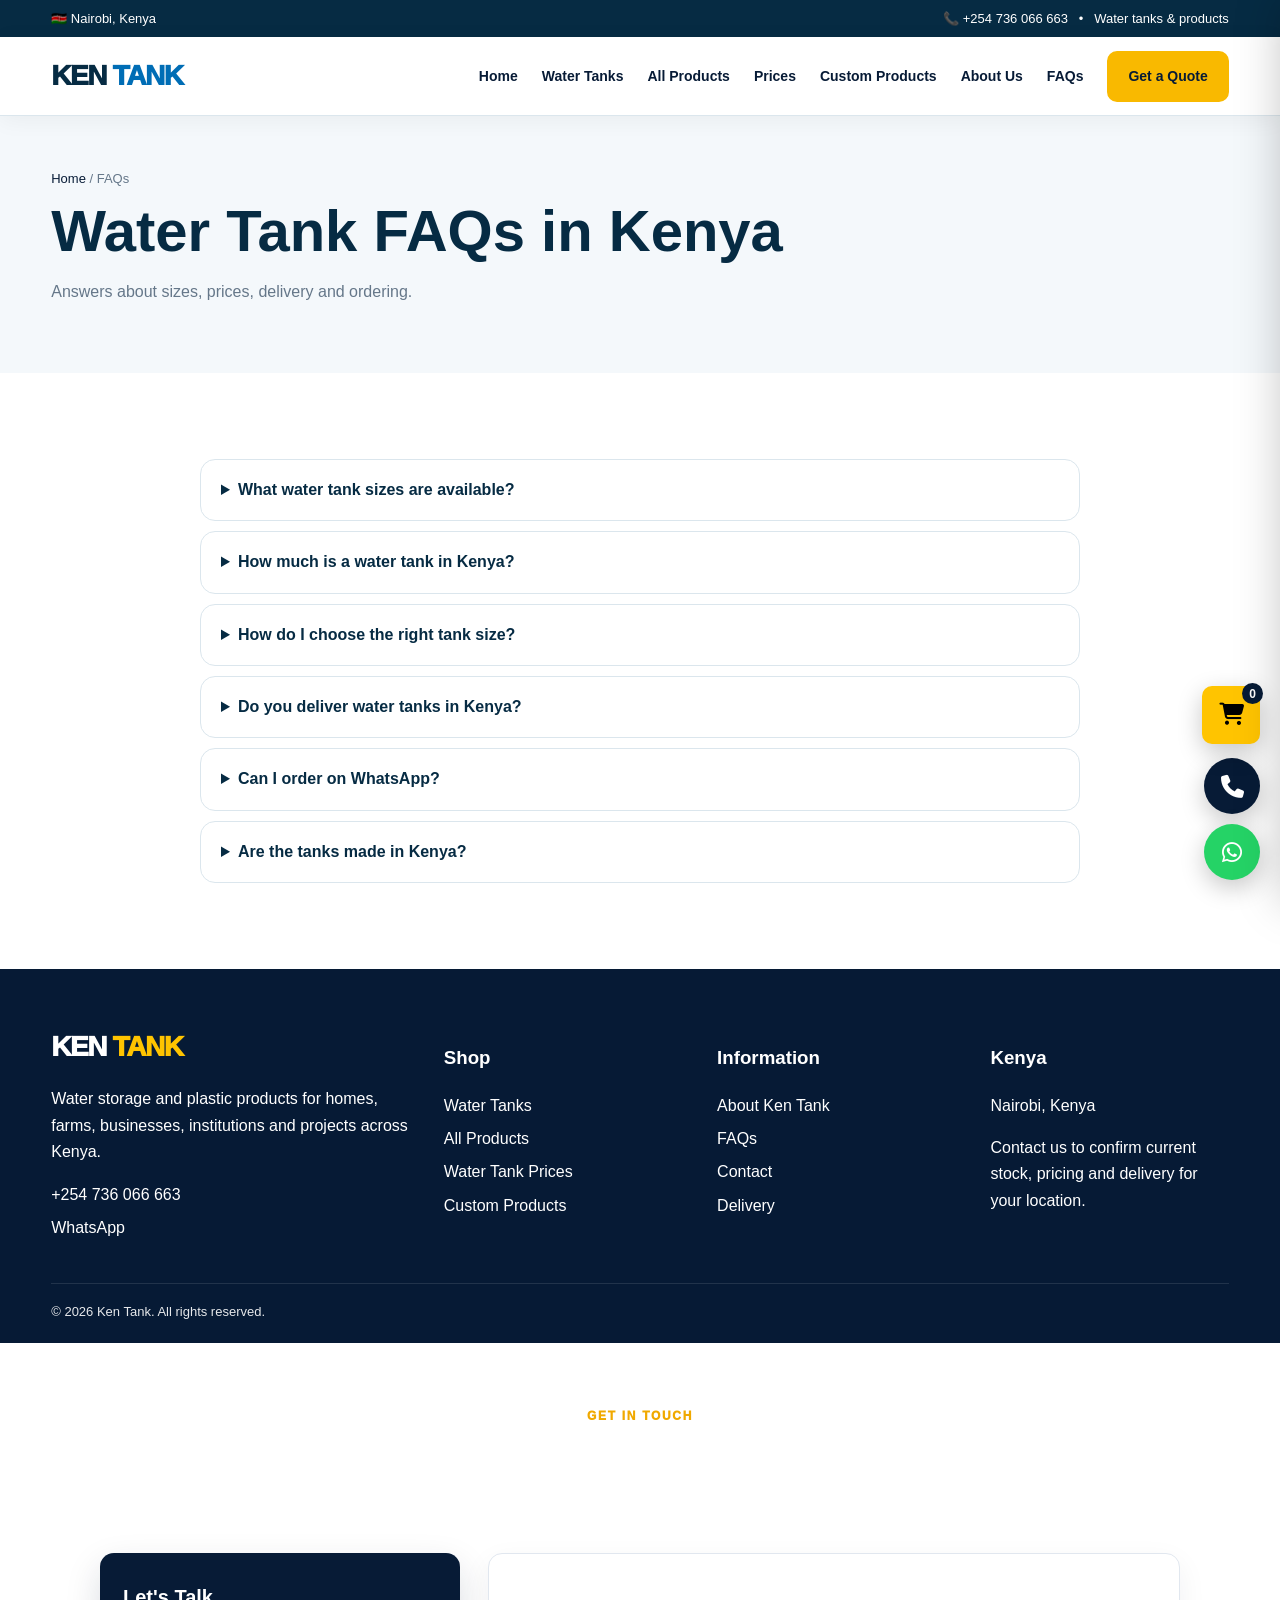
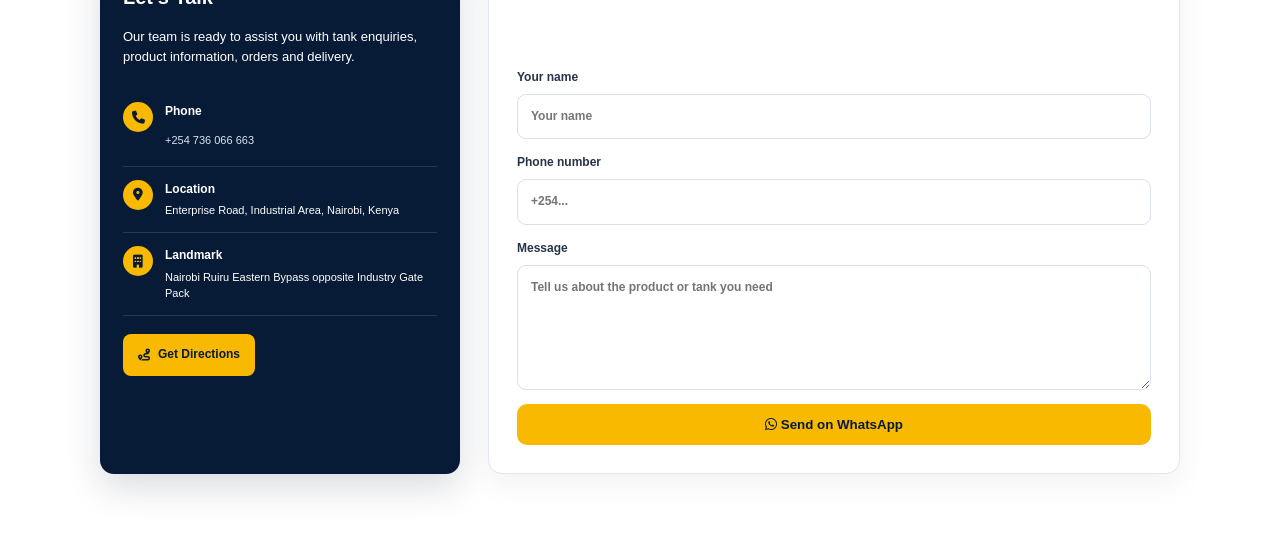
<file: faq.html>
<!DOCTYPE html>
<html lang="en-KE"><head><link rel="icon" type="image/jpeg" href="https://encrypted-tbn0.gstatic.com/images?q=tbn:ANd9GcQFdVgXdMKjsPIH9-0GgsCh5nNe--PiXD5o9RskSVC5AA&s=10"/>
<meta charset="utf-8"/><meta content="width=device-width,initial-scale=1" name="viewport"/><title>Ken Tank FAQs | Water Tanks, Prices, Delivery & Products Kenya</title><meta content="Answers to common questions about Ken Tank water tanks, capacities, prices, plastic products, delivery, ordering and enquiries in Kenya." name="description"/><meta content="index,follow,max-image-preview:large,max-snippet:-1,max-video-preview:-1" name="robots"/><link href="assets/style.css" rel="stylesheet"/><script defer="" src="assets/script.js"></script><link href="https://cdnjs.cloudflare.com/ajax/libs/font-awesome/6.5.2/css/all.min.css" rel="stylesheet"/>
<meta content="index,follow,max-image-preview:large,max-snippet:-1,max-video-preview:-1" name="googlebot"/><meta content="#082B59" name="theme-color"/><link href="https://kentankkenttainers.com/faq.html" rel="canonical"/><meta content="website" property="og:type"/><meta content="Ken Tank" property="og:site_name"/><meta content="Ken Tank FAQs | Water Tanks, Prices, Delivery & Products Kenya" property="og:title"/><meta content="Answers to common questions about Ken Tank water tanks, capacities, prices, plastic products, delivery, ordering and enquiries in Kenya." property="og:description"/><meta content="https://kentankkenttainers.com/faq.html" property="og:url"/><meta content="en_KE" property="og:locale"/><meta content="summary_large_image" name="twitter:card"/><meta content="Ken Tank FAQs | Water Tanks, Prices, Delivery & Products Kenya" name="twitter:title"/><meta content="Answers to common questions about Ken Tank water tanks, capacities, prices, plastic products, delivery, ordering and enquiries in Kenya." name="twitter:description"/><script type="application/ld+json">{"@type":"WebPage","@id":"https://kentankkenttainers.com/faq.html#webpage","url":"https://kentankkenttainers.com/faq.html","name":"Water Tank FAQs Kenya | Sizes, Prices, Delivery & Ordering | Ken Tank","description":"Get answers about water tank sizes, prices, delivery, ordering and product information in Kenya. Find guidance before choosing a Ken Tank water storage solution.","inLanguage":"en-KE","breadcrumb":{"@id":"https://kentankkenttainers.com/faq.html#breadcrumb"}}</script><script type="application/ld+json">{"@type":"BreadcrumbList","@id":"https://kentankkenttainers.com/faq.html#breadcrumb","itemListElement":[{"@type":"ListItem","position":1,"name":"Home","item":"https://kentankkenttainers.com/"},{"@type":"ListItem","position":2,"name":"FAQs","item":"https://kentankkenttainers.com/faq.html"}]}</script><script type="application/ld+json">{"@type":"FAQPage","@id":"https://kentankkenttainers.com/faq.html#faq","mainEntity":[{"@type":"Question","name":"What water tank sizes are available?","acceptedAnswer":{"@type":"Answer","text":"The visible catalogue lists popular capacities from 1,000L to 10,000L, with the wider site listing larger capacities up to 24,000L."}},{"@type":"Question","name":"How much is a water tank in Kenya?","acceptedAnswer":{"@type":"Answer","text":"Use the price list on this site for the currently displayed figures, then confirm the final price and delivery cost before ordering."}},{"@type":"Question","name":"How do I choose the right tank size?","acceptedAnswer":{"@type":"Answer","text":"Consider water demand, supply frequency, available space and intended use. Ask Ken Tank for assistance if you are unsure."}},{"@type":"Question","name":"Do you deliver water tanks in Kenya?","acceptedAnswer":{"@type":"Answer","text":"Delivery depends on destination, product size and order details. Contact Ken Tank to confirm the arrangement for your location."}},{"@type":"Question","name":"Can I order on WhatsApp?","acceptedAnswer":{"@type":"Answer","text":"Yes. Product order buttons open WhatsApp with the selected product details."}},{"@type":"Question","name":"Are the tanks made in Kenya?","acceptedAnswer":{"@type":"Answer","text":"The current Ken Tank website states that KenTank is manufactured in Kenya using rotational moulding and high-grade polyethylene."}}]}</script><meta content="Ken Tank" name="author"/><meta content="strict-origin-when-cross-origin" name="referrer"/><link href="https://cdnjs.cloudflare.com" rel="preconnect" crossorigin/>
</head><body><div class="top"><div class="container"><span>🇰🇪 Nairobi, Kenya</span><span>📞 +254 736 066 663   •   Water tanks &amp; products</span></div></div>
<nav class="nav"><div class="container navin"><a class="logo" href="index.html">KEN <span>TANK</span></a><div class="links"><a href="index.html">Home</a><a href="water-tanks.html">Water Tanks</a><a href="products.html">All Products</a><a href="prices.html">Prices</a><a href="custom-products.html">Custom Products</a><a href="about.html">About Us</a><a href="faq.html">FAQs</a><a class="btn primary" href="contact.html">Get a Quote</a></div><button aria-label="Open menu" class="menu">☰</button></div></nav><div class="pagehero"><div class="container"><div class="crumb"><a href="index.html">Home</a> / FAQs</div><h1>Water Tank FAQs in Kenya</h1><p>Answers about sizes, prices, delivery and ordering.</p></div></div><section class="section"><div class="container faq"><details><summary>What water tank sizes are available?</summary><p>The visible catalogue lists popular capacities from 1,000L to 10,000L, with the wider site listing larger capacities up to 24,000L.</p></details><details><summary>How much is a water tank in Kenya?</summary><p>Use the price list on this site for the currently displayed figures, then confirm the final price and delivery cost before ordering.</p></details><details><summary>How do I choose the right tank size?</summary><p>Consider water demand, supply frequency, available space and intended use. Ask Ken Tank for assistance if you are unsure.</p></details><details><summary>Do you deliver water tanks in Kenya?</summary><p>Delivery depends on destination, product size and order details. Contact Ken Tank to confirm the arrangement for your location.</p></details><details><summary>Can I order on WhatsApp?</summary><p>Yes. Product order buttons open WhatsApp with the selected product details.</p></details><details><summary>Are the tanks made in Kenya?</summary><p>The current Ken Tank website states that KenTank is manufactured in Kenya using rotational moulding and high-grade polyethylene.</p></details></div></section><footer class="footer"><div class="container footer-grid"><div><div class="logo" style="color:#fff">KEN <span>TANK</span></div><p>Water storage and plastic products for homes, farms, businesses, institutions and projects across Kenya.</p><a href="tel:+254736066663">+254 736 066 663</a><a href="https://wa.me/254736066663">WhatsApp</a></div><div><h3>Shop</h3><a href="water-tanks.html">Water Tanks</a><a href="products.html">All Products</a><a href="prices.html">Water Tank Prices</a><a href="custom-products.html">Custom Products</a></div><div><h3>Information</h3><a href="about.html">About Ken Tank</a><a href="faq.html">FAQs</a><a href="contact.html">Contact</a><a href="contact.html">Delivery</a></div><div><h3>Kenya</h3><p>Nairobi, Kenya</p><p>Contact us to confirm current stock, pricing and delivery for your location.</p></div></div><div class="container copy">© <span class="year"></span> Ken Tank. All rights reserved.</div></footer>
<script>
(function(){
  "use strict";
  const CART_KEY="kentank_cart_v6";
  const WA="254736066663";
  const mapsUrl="https://maps.app.goo.gl/xAWn5jGptsuRtfL76?g_st=ac";
function getCart(){try{return JSON.parse(localStorage.getItem(CART_KEY)||"[]")}catch(e){return[]}}
  function save(c){localStorage.setItem(CART_KEY,JSON.stringify(c));renderCart()}
  function money(v){
    const n=parseFloat(String(v||"").replace(/[^0-9.]/g,""));
    return isNaN(n) ? "" : "KSh "+n.toLocaleString("en-KE");
  }
  function productFrom(el){
    const card=el.closest(".product-card,.product,.product-item,.card,[data-product]");
    if(!card)return null;
    const name=(card.querySelector("h2,h3,h4,.product-title,.title,.name")||{}).textContent?.trim()||"Product";
    const priceEl=card.querySelector(".price,[class*='price']");
    const price=priceEl?.textContent?.trim()||"Price on request";
    const img=card.querySelector("img")?.getAttribute("src")||"";
    const desc=(card.querySelector("p,.description,.product-description")||{}).textContent?.trim()||"";
    return {id:(name+"|"+price).toLowerCase(),name,price,img,desc,qty:1};
  }
  function addProduct(p){
    const c=getCart(), old=c.find(x=>x.id===p.id);
    if(old) old.qty++;
    else c.push(p);
    save(c); showAdded(p);
  }
  function showAdded(p){
    const old=document.querySelector('.kt-add-confirm');
    if(old) old.remove();
    const cards=[...document.querySelectorAll('.product-card,.product,.product-item,.card,[data-product]')];
    const card=cards.find(c=>(c.textContent||'').includes(p.name));
    if(card){
      const note=document.createElement('div'); note.className='kt-add-confirm';
      note.textContent='✓ Added to cart'; card.appendChild(note);
      setTimeout(()=>note.remove(),2200);
    }
  }

  function renderCart(){
    const c=getCart(), count=c.reduce((s,x)=>s+x.qty,0);
    document.querySelectorAll("#kt-cart-count").forEach(el=>el.textContent=count);
    const totalCount=document.getElementById("kt-cart-total-count"); if(totalCount)totalCount.textContent=count;
    const box=document.getElementById("kt-cart-items"); if(!box)return;
    if(!c.length){box.innerHTML='<div class="kt-cart-empty">Your cart is empty.<br>Select products to continue.</div>';return}
    box.innerHTML=c.map((x,i)=>`
      <div class="kt-cart-item">
        <div>${x.img?`<img src="${x.img}" alt="">`:`<div class="kt-cart-placeholder"></div>`}</div>
        <div><strong>${esc(x.name)}</strong><small>${esc(x.price)}</small>
          <div class="kt-qty"><button onclick="KT.qty(${i},-1)">−</button><b>${x.qty}</b><button onclick="KT.qty(${i},1)">+</button>
          <button class="kt-remove" onclick="KT.remove(${i})">Remove</button></div>
        </div>
        <b>${x.qty>1?x.qty+"×":""}</b>
      </div>`).join("");
  }
  function esc(s){return String(s||"").replace(/[&<>"']/g,m=>({"&":"&amp;","<":"&lt;",">":"&gt;",'"':"&quot;","'":"&#39;"}[m]))}
  function openCart(){document.getElementById("kt-cart")?.classList.add("open");document.getElementById("kt-cart-overlay")?.classList.add("open");renderCart()}
  function closeCart(){document.getElementById("kt-cart")?.classList.remove("open");document.getElementById("kt-cart-overlay")?.classList.remove("open")}
  function details(p){
    const ov=document.getElementById("kt-details-overlay"), box=document.getElementById("kt-details-content");
    if(!ov||!box)return;
    box.innerHTML=`<div class="kt-details-top"><div>${p.img?`<img src="${p.img}" alt="${esc(p.name)}">`:`<div class="kt-details-placeholder"></div>`}</div>
      <div class="kt-details-body"><h2>${esc(p.name)}</h2><h3>${esc(p.price)}</h3><p>${esc(p.desc||"Contact us for product specifications, available capacities and current stock.")}</p>
      <button class="kt-checkout" onclick='KT.add(${JSON.stringify(p).replace(/'/g,"&#39;")})'>Add to Cart</button></div></div>`;
    ov.classList.add("open");
  }
  function checkout(){
    const c=getCart(); if(!c.length){alert("Your cart is empty.");return}
    let msg="Hello KenTank, I would like to enquire/order the following products:%0A%0A";
    c.forEach((x,i)=>{msg+=`${i+1}. ${x.name} — ${x.price} — Qty: ${x.qty}%0A`});
    msg+="%0APlease confirm availability, total price and delivery details.";
    window.open("https://wa.me/"+WA+"?text="+msg,"_blank");
  }
  function sendContact(form){
    const fd=new FormData(form);
    const name=fd.get("name"), phone=fd.get("phone"), message=fd.get("message");
    const text=`Hello KenTank,%0A%0AName: ${encodeURIComponent(name)}%0APhone: ${encodeURIComponent(phone)}%0AEnquiry: ${encodeURIComponent(message)}`;
    window.open("https://wa.me/"+WA+"?text="+text,"_blank");
  }
  window.KT={sendContact,add:addProduct,qty:(i,d)=>{let c=getCart();c[i].qty=Math.max(1,c[i].qty+d);save(c)},remove:(i)=>{let c=getCart();c.splice(i,1);save(c)},details,openCart,closeCart,checkout};

  function buildUI(){
    if(document.getElementById("kt-cart")){renderCart();return}
    document.body.insertAdjacentHTML("beforeend",`
      <div id="kt-cart-overlay" onclick="KT.closeCart()"></div>
      <aside id="kt-cart" aria-label="Shopping cart">
        <div class="kt-cart-head"><h3>Your Cart</h3><button class="kt-cart-close" onclick="KT.closeCart()">×</button></div>
        <div id="kt-cart-items"></div>
        <div class="kt-cart-foot"><div class="kt-cart-total"><span>Selected Items</span><span id="kt-cart-total-count">0</span></div>
        <button class="kt-checkout" onclick="KT.checkout()">Continue on WhatsApp</button></div>
      </aside>
      <button id="kt-cart-button" onclick="KT.openCart()" aria-label="Open shopping cart" title="Open shopping cart"><i class="fa-solid fa-cart-shopping"></i><span id="kt-cart-count">0</span></button>
      <div class="kt-floating-actions" aria-label="Quick contact">
        <a class="kt-float-btn kt-float-call" href="tel:+254736066663" aria-label="Call Ken Tank" title="Call Ken Tank"><i class="fa-solid fa-phone"></i></a>
        <a class="kt-float-btn kt-float-wa" href="https://wa.me/254736066663" target="_blank" rel="noopener" aria-label="Chat with Ken Tank on WhatsApp" title="WhatsApp Ken Tank"><i class="fa-brands fa-whatsapp"></i></a>
      </div>
      <div id="kt-details-overlay" onclick="if(event.target===this)this.classList.remove('open')">
        <div id="kt-details-modal"><button class="kt-details-close" onclick="this.closest('#kt-details-overlay').classList.remove('open')">×</button><div id="kt-details-content"></div></div>
      </div>`);
    renderCart();
  }

  function enhanceCards(){
    document.querySelectorAll(".product-card,.product,.product-item,.card,[data-product]").forEach(card=>{
      const txt=(card.textContent||"").toLowerCase();
      if(!txt.trim() || card.closest("#kt-cart"))return;
      const buttons=[...card.querySelectorAll("a,button")];
      buttons.forEach(b=>{
        const t=(b.textContent||"").trim().toLowerCase();
        if(/order now|order|buy now/.test(t) && !/details/.test(t)){
          const fresh=b.cloneNode(true);
          fresh.removeAttribute('data-wa');
          fresh.textContent="Add to Cart";
          fresh.type="button";
          fresh.onclick=(e)=>{e.preventDefault();e.stopPropagation();const p=productFrom(fresh);if(p)addProduct(p)};
          b.replaceWith(fresh);
        } else if(/details|view product|view details/.test(t)){
          b.onclick=(e)=>{e.preventDefault();const p=productFrom(b);if(p)details(p)};
        }
      });
    });
  }

  function insertLetsTalk(){
    if(document.getElementById("lets-talk"))return;
    const sec=document.createElement("section");sec.id="lets-talk";
    sec.innerHTML=`<div class="container">
      <div class="kt-lets-head"><div class="kicker">Get in touch</div><h2>Let's Talk</h2>
      <p>Our team is ready to assist you with tank enquiries, product information, orders and delivery.</p></div>
      <div class="kt-lets-layout">
        <div class="kt-lets-card">
          <h3>Let's Talk</h3>
          <p>Our team is ready to assist you with tank enquiries, product information, orders and delivery.</p>
          <div class="kt-contact-row"><span><i class="fa-solid fa-phone"></i></span><div><strong>Phone</strong><a href="tel:+254736066663">+254 736 066 663</a></div></div>
          <div class="kt-contact-row"><span><i class="fa-solid fa-location-dot"></i></span><div><strong>Location</strong><p>Enterprise Road, Industrial Area, Nairobi, Kenya</p></div></div>
          <div class="kt-contact-row"><span><i class="fa-solid fa-building"></i></span><div><strong>Landmark</strong><p>Nairobi Ruiru Eastern Bypass opposite Industry Gate Pack</p></div></div>
          <a class="kt-directions" href="https://maps.app.goo.gl/xAWn5jGptsuRtfL76?g_st=ac" target="_blank" rel="noopener"><i class="fa-solid fa-route"></i> Get Directions</a>
        </div>
        <div class="kt-lets-form">
          <h3>Send us a message</h3>
          <p>Tell us what you need and we’ll get back to you.</p>
          <form onsubmit="event.preventDefault();KT.sendContact(this)">
            <label>Your name<input name="name" required placeholder="Your name"></label>
            <label>Phone number<input name="phone" required placeholder="+254..."></label>
            <label>Message<textarea name="message" rows="5" required placeholder="Tell us about the product or tank you need"></textarea></label>
            <button class="kt-send" type="submit"><i class="fa-brands fa-whatsapp"></i> Send on WhatsApp</button>
          </form>
        </div>
      </div>
    </div>`;
    const pay=[...document.querySelectorAll("h2,h3,h4")].find(x=>/accepted payment|payment methods|payment/i.test(x.textContent||""));
    if(pay){let container=pay.closest("section,div");(container?.parentElement||document.body).insertBefore(sec,container)}
    else document.body.appendChild(sec);
  }

  document.addEventListener("DOMContentLoaded",()=>{buildUI();enhanceCards();insertLetsTalk()});
})();
</script>
</body></html>
</file>
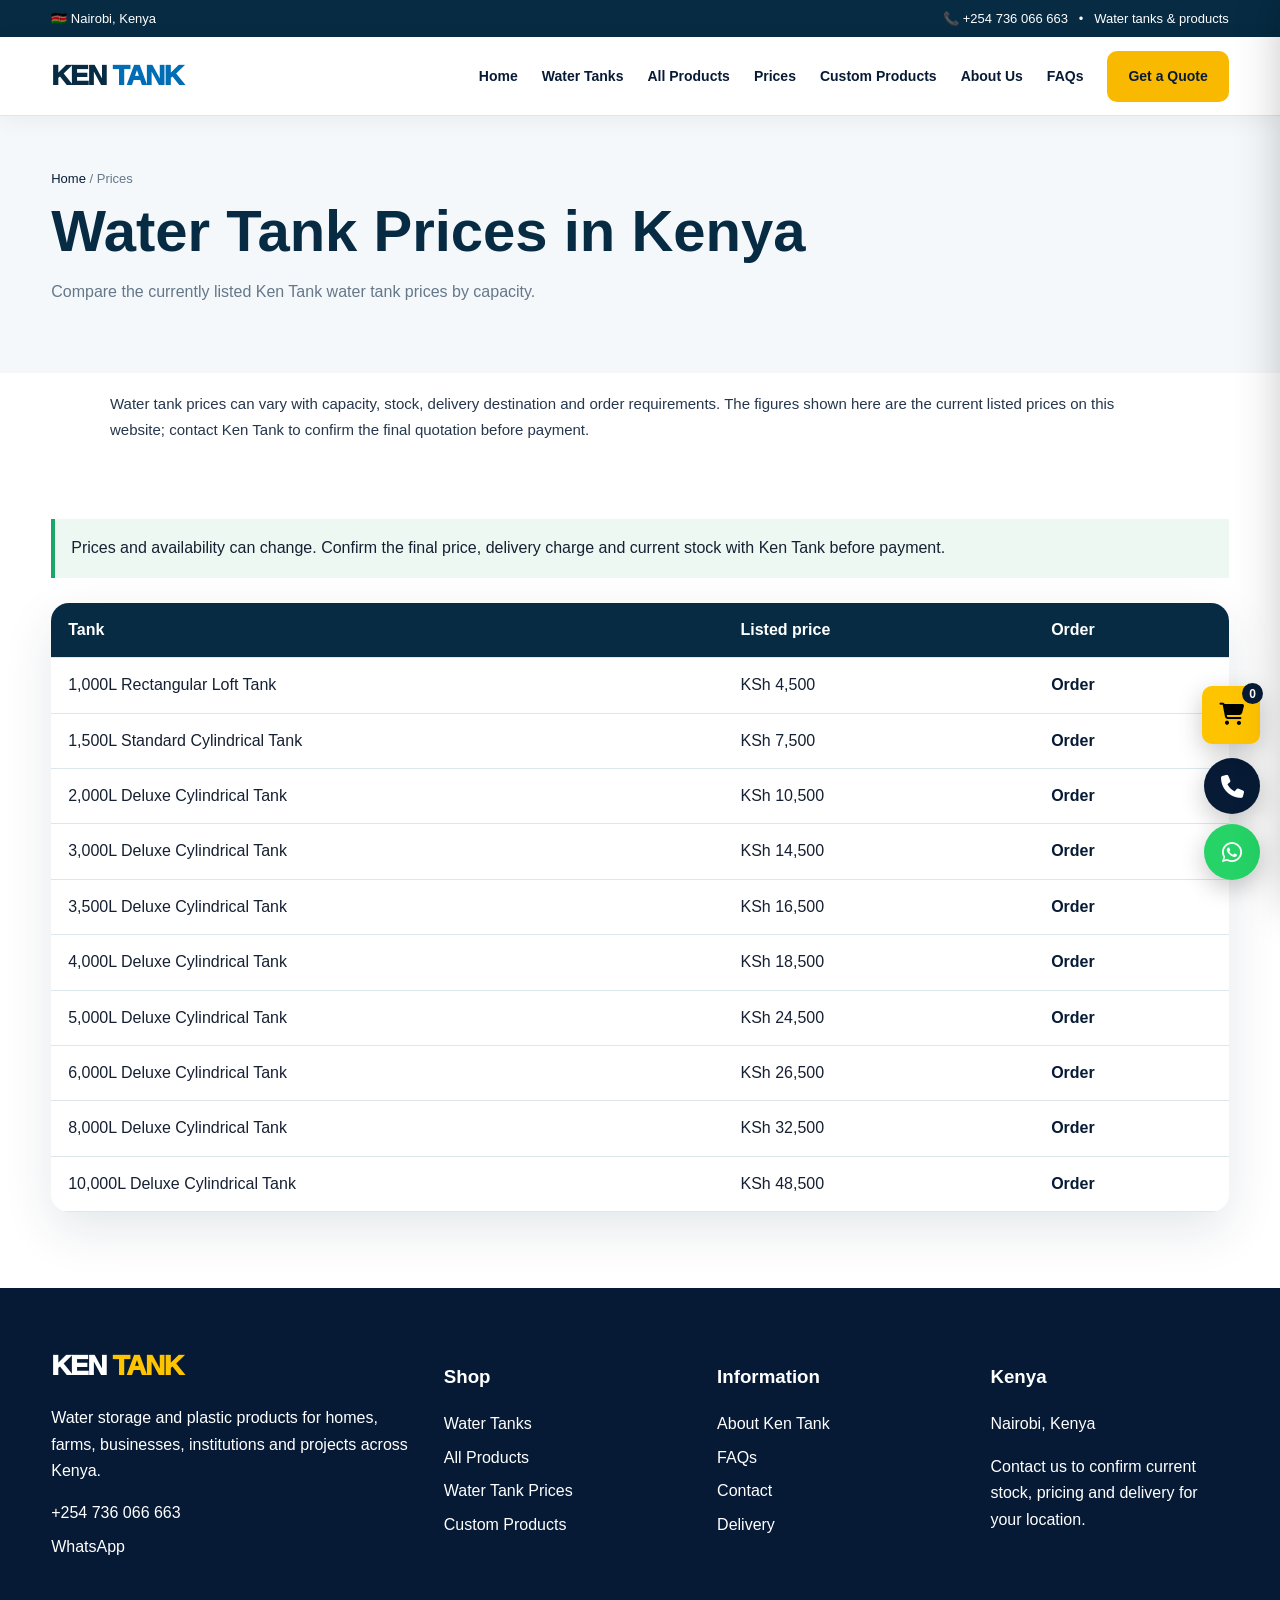
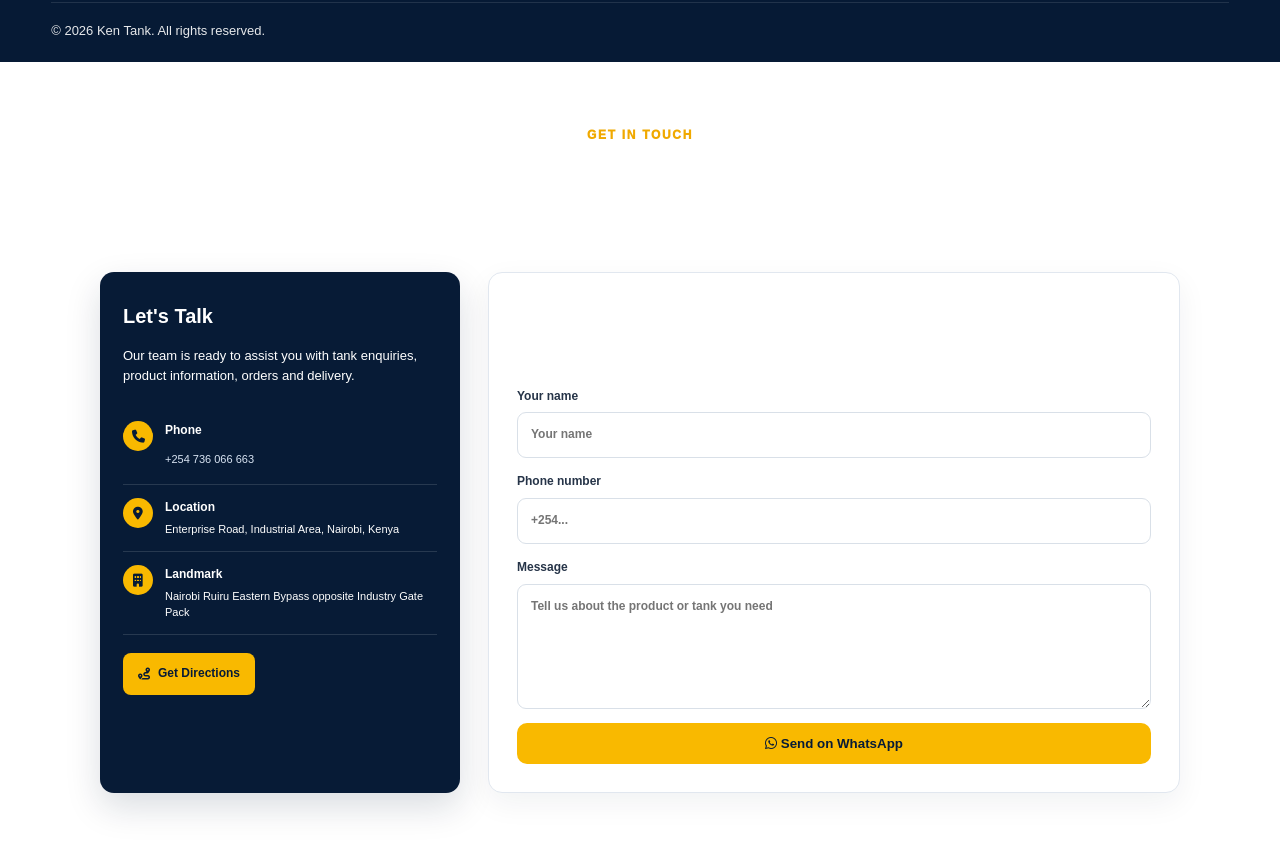
<file: prices.html>
<!DOCTYPE html>
<html lang="en-KE"><head><link rel="icon" type="image/jpeg" href="https://encrypted-tbn0.gstatic.com/images?q=tbn:ANd9GcQFdVgXdMKjsPIH9-0GgsCh5nNe--PiXD5o9RskSVC5AA&s=10"/>
<meta charset="utf-8"/><meta content="width=device-width,initial-scale=1" name="viewport"/><title>Water Tank Prices in Kenya | Ken Tank</title><meta content="Compare Ken Tank water tank prices in Kenya by capacity, including 1,000L, 2,000L, 5,000L, 10,000L and other listed sizes. Confirm current stock and delivery." name="description"/><meta content="index,follow,max-image-preview:large,max-snippet:-1,max-video-preview:-1" name="robots"/><link href="assets/style.css" rel="stylesheet"/><script defer="" src="assets/script.js"></script><link href="https://cdnjs.cloudflare.com/ajax/libs/font-awesome/6.5.2/css/all.min.css" rel="stylesheet"/>
<meta content="index,follow,max-image-preview:large,max-snippet:-1,max-video-preview:-1" name="googlebot"/><meta content="#082B59" name="theme-color"/><link href="https://kentankkenttainers.com/prices.html" rel="canonical"/><meta content="website" property="og:type"/><meta content="Ken Tank" property="og:site_name"/><meta content="Water Tank Prices in Kenya | Ken Tank" property="og:title"/><meta content="Compare Ken Tank water tank prices in Kenya by capacity, including 1,000L, 2,000L, 5,000L, 10,000L and other listed sizes. Confirm current stock and delivery." property="og:description"/><meta content="https://kentankkenttainers.com/prices.html" property="og:url"/><meta content="en_KE" property="og:locale"/><meta content="summary_large_image" name="twitter:card"/><meta content="Water Tank Prices in Kenya | Ken Tank" name="twitter:title"/><meta content="Compare Ken Tank water tank prices in Kenya by capacity, including 1,000L, 2,000L, 5,000L, 10,000L and other listed sizes. Confirm current stock and delivery." name="twitter:description"/><script type="application/ld+json">{"@type":"WebPage","@id":"https://kentankkenttainers.com/prices.html#webpage","url":"https://kentankkenttainers.com/prices.html","name":"Water Tank Prices in Kenya | Ken Tank Price List","description":"See the currently listed Ken Tank water tank prices in Kenya by capacity. Compare popular sizes and contact Ken Tank to confirm current stock, final pricing and delivery.","inLanguage":"en-KE","breadcrumb":{"@id":"https://kentankkenttainers.com/prices.html#breadcrumb"}}</script><script type="application/ld+json">{"@type":"BreadcrumbList","@id":"https://kentankkenttainers.com/prices.html#breadcrumb","itemListElement":[{"@type":"ListItem","position":1,"name":"Home","item":"https://kentankkenttainers.com/"},{"@type":"ListItem","position":2,"name":"Prices","item":"https://kentankkenttainers.com/prices.html"}]}</script><meta content="Ken Tank" name="author"/><meta content="strict-origin-when-cross-origin" name="referrer"/><link href="https://cdnjs.cloudflare.com" rel="preconnect" crossorigin/>
</head><body><div class="top"><div class="container"><span>🇰🇪 Nairobi, Kenya</span><span>📞 +254 736 066 663   •   Water tanks &amp; products</span></div></div>
<nav class="nav"><div class="container navin"><a class="logo" href="index.html">KEN <span>TANK</span></a><div class="links"><a href="index.html">Home</a><a href="water-tanks.html">Water Tanks</a><a href="products.html">All Products</a><a href="prices.html">Prices</a><a href="custom-products.html">Custom Products</a><a href="about.html">About Us</a><a href="faq.html">FAQs</a><a class="btn primary" href="contact.html">Get a Quote</a></div><button aria-label="Open menu" class="menu">☰</button></div></nav><div class="pagehero"><div class="container"><div class="crumb"><a href="index.html">Home</a> / Prices</div><h1>Water Tank Prices in Kenya</h1><p>Compare the currently listed Ken Tank water tank prices by capacity.</p></div></div><p class="seo-intro">Water tank prices can vary with capacity, stock, delivery destination and order requirements. The figures shown here are the current listed prices on this website; contact Ken Tank to confirm the final quotation before payment.</p><section class="section"><div class="container"><div class="notice" style="padding:16px;background:#edf8f2;border-left:4px solid #18a66a;margin-bottom:25px">Prices and availability can change. Confirm the final price, delivery charge and current stock with Ken Tank before payment.</div><table class="price-table"><thead><tr><th>Tank</th><th>Listed price</th><th>Order</th></tr></thead><tbody><tr><td>1,000L Rectangular Loft Tank</td><td>KSh 4,500</td><td><a href="https://wa.me/254736066663?text=Hello%20Ken%20Tank%2C%20I%20want%20to%20order%201,000L%20Rectangular%20Loft%20Tank." target="_blank">Order</a></td></tr><tr><td>1,500L Standard Cylindrical Tank</td><td>KSh 7,500</td><td><a href="https://wa.me/254736066663?text=Hello%20Ken%20Tank%2C%20I%20want%20to%20order%201,500L%20Standard%20Cylindrical%20Tank." target="_blank">Order</a></td></tr><tr><td>2,000L Deluxe Cylindrical Tank</td><td>KSh 10,500</td><td><a href="https://wa.me/254736066663?text=Hello%20Ken%20Tank%2C%20I%20want%20to%20order%202,000L%20Deluxe%20Cylindrical%20Tank." target="_blank">Order</a></td></tr><tr><td>3,000L Deluxe Cylindrical Tank</td><td>KSh 14,500</td><td><a href="https://wa.me/254736066663?text=Hello%20Ken%20Tank%2C%20I%20want%20to%20order%203,000L%20Deluxe%20Cylindrical%20Tank." target="_blank">Order</a></td></tr><tr><td>3,500L Deluxe Cylindrical Tank</td><td>KSh 16,500</td><td><a href="https://wa.me/254736066663?text=Hello%20Ken%20Tank%2C%20I%20want%20to%20order%203,500L%20Deluxe%20Cylindrical%20Tank." target="_blank">Order</a></td></tr><tr><td>4,000L Deluxe Cylindrical Tank</td><td>KSh 18,500</td><td><a href="https://wa.me/254736066663?text=Hello%20Ken%20Tank%2C%20I%20want%20to%20order%204,000L%20Deluxe%20Cylindrical%20Tank." target="_blank">Order</a></td></tr><tr><td>5,000L Deluxe Cylindrical Tank</td><td>KSh 24,500</td><td><a href="https://wa.me/254736066663?text=Hello%20Ken%20Tank%2C%20I%20want%20to%20order%205,000L%20Deluxe%20Cylindrical%20Tank." target="_blank">Order</a></td></tr><tr><td>6,000L Deluxe Cylindrical Tank</td><td>KSh 26,500</td><td><a href="https://wa.me/254736066663?text=Hello%20Ken%20Tank%2C%20I%20want%20to%20order%206,000L%20Deluxe%20Cylindrical%20Tank." target="_blank">Order</a></td></tr><tr><td>8,000L Deluxe Cylindrical Tank</td><td>KSh 32,500</td><td><a href="https://wa.me/254736066663?text=Hello%20Ken%20Tank%2C%20I%20want%20to%20order%208,000L%20Deluxe%20Cylindrical%20Tank." target="_blank">Order</a></td></tr><tr><td>10,000L Deluxe Cylindrical Tank</td><td>KSh 48,500</td><td><a href="https://wa.me/254736066663?text=Hello%20Ken%20Tank%2C%20I%20want%20to%20order%2010,000L%20Deluxe%20Cylindrical%20Tank." target="_blank">Order</a></td></tr></tbody></table></div></section><footer class="footer"><div class="container footer-grid"><div><div class="logo" style="color:#fff">KEN <span>TANK</span></div><p>Water storage and plastic products for homes, farms, businesses, institutions and projects across Kenya.</p><a href="tel:+254736066663">+254 736 066 663</a><a href="https://wa.me/254736066663">WhatsApp</a></div><div><h3>Shop</h3><a href="water-tanks.html">Water Tanks</a><a href="products.html">All Products</a><a href="prices.html">Water Tank Prices</a><a href="custom-products.html">Custom Products</a></div><div><h3>Information</h3><a href="about.html">About Ken Tank</a><a href="faq.html">FAQs</a><a href="contact.html">Contact</a><a href="contact.html">Delivery</a></div><div><h3>Kenya</h3><p>Nairobi, Kenya</p><p>Contact us to confirm current stock, pricing and delivery for your location.</p></div></div><div class="container copy">© <span class="year"></span> Ken Tank. All rights reserved.</div></footer>
<script>
(function(){
  "use strict";
  const CART_KEY="kentank_cart_v6";
  const WA="254736066663";
  const mapsUrl="https://maps.app.goo.gl/xAWn5jGptsuRtfL76?g_st=ac";
function getCart(){try{return JSON.parse(localStorage.getItem(CART_KEY)||"[]")}catch(e){return[]}}
  function save(c){localStorage.setItem(CART_KEY,JSON.stringify(c));renderCart()}
  function money(v){
    const n=parseFloat(String(v||"").replace(/[^0-9.]/g,""));
    return isNaN(n) ? "" : "KSh "+n.toLocaleString("en-KE");
  }
  function productFrom(el){
    const card=el.closest(".product-card,.product,.product-item,.card,[data-product]");
    if(!card)return null;
    const name=(card.querySelector("h2,h3,h4,.product-title,.title,.name")||{}).textContent?.trim()||"Product";
    const priceEl=card.querySelector(".price,[class*='price']");
    const price=priceEl?.textContent?.trim()||"Price on request";
    const img=card.querySelector("img")?.getAttribute("src")||"";
    const desc=(card.querySelector("p,.description,.product-description")||{}).textContent?.trim()||"";
    return {id:(name+"|"+price).toLowerCase(),name,price,img,desc,qty:1};
  }
  function addProduct(p){
    const c=getCart(), old=c.find(x=>x.id===p.id);
    if(old) old.qty++;
    else c.push(p);
    save(c); showAdded(p);
  }
  function showAdded(p){
    const old=document.querySelector('.kt-add-confirm');
    if(old) old.remove();
    const cards=[...document.querySelectorAll('.product-card,.product,.product-item,.card,[data-product]')];
    const card=cards.find(c=>(c.textContent||'').includes(p.name));
    if(card){
      const note=document.createElement('div'); note.className='kt-add-confirm';
      note.textContent='✓ Added to cart'; card.appendChild(note);
      setTimeout(()=>note.remove(),2200);
    }
  }

  function renderCart(){
    const c=getCart(), count=c.reduce((s,x)=>s+x.qty,0);
    document.querySelectorAll("#kt-cart-count").forEach(el=>el.textContent=count);
    const totalCount=document.getElementById("kt-cart-total-count"); if(totalCount)totalCount.textContent=count;
    const box=document.getElementById("kt-cart-items"); if(!box)return;
    if(!c.length){box.innerHTML='<div class="kt-cart-empty">Your cart is empty.<br>Select products to continue.</div>';return}
    box.innerHTML=c.map((x,i)=>`
      <div class="kt-cart-item">
        <div>${x.img?`<img src="${x.img}" alt="">`:`<div class="kt-cart-placeholder"></div>`}</div>
        <div><strong>${esc(x.name)}</strong><small>${esc(x.price)}</small>
          <div class="kt-qty"><button onclick="KT.qty(${i},-1)">−</button><b>${x.qty}</b><button onclick="KT.qty(${i},1)">+</button>
          <button class="kt-remove" onclick="KT.remove(${i})">Remove</button></div>
        </div>
        <b>${x.qty>1?x.qty+"×":""}</b>
      </div>`).join("");
  }
  function esc(s){return String(s||"").replace(/[&<>"']/g,m=>({"&":"&amp;","<":"&lt;",">":"&gt;",'"':"&quot;","'":"&#39;"}[m]))}
  function openCart(){document.getElementById("kt-cart")?.classList.add("open");document.getElementById("kt-cart-overlay")?.classList.add("open");renderCart()}
  function closeCart(){document.getElementById("kt-cart")?.classList.remove("open");document.getElementById("kt-cart-overlay")?.classList.remove("open")}
  function details(p){
    const ov=document.getElementById("kt-details-overlay"), box=document.getElementById("kt-details-content");
    if(!ov||!box)return;
    box.innerHTML=`<div class="kt-details-top"><div>${p.img?`<img src="${p.img}" alt="${esc(p.name)}">`:`<div class="kt-details-placeholder"></div>`}</div>
      <div class="kt-details-body"><h2>${esc(p.name)}</h2><h3>${esc(p.price)}</h3><p>${esc(p.desc||"Contact us for product specifications, available capacities and current stock.")}</p>
      <button class="kt-checkout" onclick='KT.add(${JSON.stringify(p).replace(/'/g,"&#39;")})'>Add to Cart</button></div></div>`;
    ov.classList.add("open");
  }
  function checkout(){
    const c=getCart(); if(!c.length){alert("Your cart is empty.");return}
    let msg="Hello KenTank, I would like to enquire/order the following products:%0A%0A";
    c.forEach((x,i)=>{msg+=`${i+1}. ${x.name} — ${x.price} — Qty: ${x.qty}%0A`});
    msg+="%0APlease confirm availability, total price and delivery details.";
    window.open("https://wa.me/"+WA+"?text="+msg,"_blank");
  }
  function sendContact(form){
    const fd=new FormData(form);
    const name=fd.get("name"), phone=fd.get("phone"), message=fd.get("message");
    const text=`Hello KenTank,%0A%0AName: ${encodeURIComponent(name)}%0APhone: ${encodeURIComponent(phone)}%0AEnquiry: ${encodeURIComponent(message)}`;
    window.open("https://wa.me/"+WA+"?text="+text,"_blank");
  }
  window.KT={sendContact,add:addProduct,qty:(i,d)=>{let c=getCart();c[i].qty=Math.max(1,c[i].qty+d);save(c)},remove:(i)=>{let c=getCart();c.splice(i,1);save(c)},details,openCart,closeCart,checkout};

  function buildUI(){
    if(document.getElementById("kt-cart")){renderCart();return}
    document.body.insertAdjacentHTML("beforeend",`
      <div id="kt-cart-overlay" onclick="KT.closeCart()"></div>
      <aside id="kt-cart" aria-label="Shopping cart">
        <div class="kt-cart-head"><h3>Your Cart</h3><button class="kt-cart-close" onclick="KT.closeCart()">×</button></div>
        <div id="kt-cart-items"></div>
        <div class="kt-cart-foot"><div class="kt-cart-total"><span>Selected Items</span><span id="kt-cart-total-count">0</span></div>
        <button class="kt-checkout" onclick="KT.checkout()">Continue on WhatsApp</button></div>
      </aside>
      <button id="kt-cart-button" onclick="KT.openCart()" aria-label="Open shopping cart" title="Open shopping cart"><i class="fa-solid fa-cart-shopping"></i><span id="kt-cart-count">0</span></button>
      <div class="kt-floating-actions" aria-label="Quick contact">
        <a class="kt-float-btn kt-float-call" href="tel:+254736066663" aria-label="Call Ken Tank" title="Call Ken Tank"><i class="fa-solid fa-phone"></i></a>
        <a class="kt-float-btn kt-float-wa" href="https://wa.me/254736066663" target="_blank" rel="noopener" aria-label="Chat with Ken Tank on WhatsApp" title="WhatsApp Ken Tank"><i class="fa-brands fa-whatsapp"></i></a>
      </div>
      <div id="kt-details-overlay" onclick="if(event.target===this)this.classList.remove('open')">
        <div id="kt-details-modal"><button class="kt-details-close" onclick="this.closest('#kt-details-overlay').classList.remove('open')">×</button><div id="kt-details-content"></div></div>
      </div>`);
    renderCart();
  }

  function enhanceCards(){
    document.querySelectorAll(".product-card,.product,.product-item,.card,[data-product]").forEach(card=>{
      const txt=(card.textContent||"").toLowerCase();
      if(!txt.trim() || card.closest("#kt-cart"))return;
      const buttons=[...card.querySelectorAll("a,button")];
      buttons.forEach(b=>{
        const t=(b.textContent||"").trim().toLowerCase();
        if(/order now|order|buy now/.test(t) && !/details/.test(t)){
          const fresh=b.cloneNode(true);
          fresh.removeAttribute('data-wa');
          fresh.textContent="Add to Cart";
          fresh.type="button";
          fresh.onclick=(e)=>{e.preventDefault();e.stopPropagation();const p=productFrom(fresh);if(p)addProduct(p)};
          b.replaceWith(fresh);
        } else if(/details|view product|view details/.test(t)){
          b.onclick=(e)=>{e.preventDefault();const p=productFrom(b);if(p)details(p)};
        }
      });
    });
  }

  function insertLetsTalk(){
    if(document.getElementById("lets-talk"))return;
    const sec=document.createElement("section");sec.id="lets-talk";
    sec.innerHTML=`<div class="container">
      <div class="kt-lets-head"><div class="kicker">Get in touch</div><h2>Let's Talk</h2>
      <p>Our team is ready to assist you with tank enquiries, product information, orders and delivery.</p></div>
      <div class="kt-lets-layout">
        <div class="kt-lets-card">
          <h3>Let's Talk</h3>
          <p>Our team is ready to assist you with tank enquiries, product information, orders and delivery.</p>
          <div class="kt-contact-row"><span><i class="fa-solid fa-phone"></i></span><div><strong>Phone</strong><a href="tel:+254736066663">+254 736 066 663</a></div></div>
          <div class="kt-contact-row"><span><i class="fa-solid fa-location-dot"></i></span><div><strong>Location</strong><p>Enterprise Road, Industrial Area, Nairobi, Kenya</p></div></div>
          <div class="kt-contact-row"><span><i class="fa-solid fa-building"></i></span><div><strong>Landmark</strong><p>Nairobi Ruiru Eastern Bypass opposite Industry Gate Pack</p></div></div>
          <a class="kt-directions" href="https://maps.app.goo.gl/xAWn5jGptsuRtfL76?g_st=ac" target="_blank" rel="noopener"><i class="fa-solid fa-route"></i> Get Directions</a>
        </div>
        <div class="kt-lets-form">
          <h3>Send us a message</h3>
          <p>Tell us what you need and we’ll get back to you.</p>
          <form onsubmit="event.preventDefault();KT.sendContact(this)">
            <label>Your name<input name="name" required placeholder="Your name"></label>
            <label>Phone number<input name="phone" required placeholder="+254..."></label>
            <label>Message<textarea name="message" rows="5" required placeholder="Tell us about the product or tank you need"></textarea></label>
            <button class="kt-send" type="submit"><i class="fa-brands fa-whatsapp"></i> Send on WhatsApp</button>
          </form>
        </div>
      </div>
    </div>`;
    const pay=[...document.querySelectorAll("h2,h3,h4")].find(x=>/accepted payment|payment methods|payment/i.test(x.textContent||""));
    if(pay){let container=pay.closest("section,div");(container?.parentElement||document.body).insertBefore(sec,container)}
    else document.body.appendChild(sec);
  }

  document.addEventListener("DOMContentLoaded",()=>{buildUI();enhanceCards();insertLetsTalk()});
})();
</script>
</body></html>
</file>
<file: assets/style.css>
:root{--navy:#062b43;--blue:#006db5;--cyan:#18b7d9;--yellow:#ffd21f;--green:#18a66a;--ink:#172536;--muted:#657789;--bg:#f4f8fb;--line:#dbe6ed;--white:#fff;--shadow:0 18px 50px rgba(6,43,67,.11);--r:22px}
*{box-sizing:border-box}html{scroll-behavior:smooth}body{margin:0;font-family:Inter,Arial,sans-serif;color:var(--ink);line-height:1.65;background:#fff}img{display:block;max-width:100%}a{text-decoration:none;color:inherit}
.container{width:min(1180px,92%);margin:auto}.top{background:var(--navy);color:#fff;font-size:13px}.top .container{display:flex;justify-content:space-between;gap:20px;padding:8px 0}
.nav{position:sticky;top:0;z-index:100;background:#fff;border-bottom:1px solid var(--line);box-shadow:0 4px 22px rgba(0,0,0,.05)}.navin{height:78px;display:flex;align-items:center;justify-content:space-between;gap:25px}.logo{font-size:28px;font-weight:950;letter-spacing:-1.4px;color:var(--navy)}.logo span{color:var(--blue)}.links{display:flex;align-items:center;gap:24px;font-size:14px;font-weight:800}.links a:hover{color:var(--blue)}.menu{display:none;border:0;background:none;font-size:30px;color:var(--navy)}
.btn{display:inline-flex;align-items:center;justify-content:center;padding:12px 19px;border-radius:999px;border:2px solid transparent;font-weight:900;cursor:pointer;transition:.2s}.btn:hover{transform:translateY(-2px)}.primary{background:var(--blue);color:#fff}.outline{border-color:var(--blue);color:var(--blue)}.dark{background:var(--navy);color:#fff}.green{background:var(--green);color:#fff}
.hero{background:linear-gradient(115deg,rgba(4,35,54,.96),rgba(0,109,181,.84)),url('https://kentankkenttainers.com/kentank1.jfif') center/cover;color:#fff}.hero .container{min-height:620px;display:grid;grid-template-columns:1.1fr .9fr;align-items:center;gap:50px}.eyebrow{font-size:12px;letter-spacing:2px;text-transform:uppercase;color:#9eefff;font-weight:950}.hero h1{font-size:clamp(42px,6vw,74px);line-height:1.02;letter-spacing:-3px;margin:12px 0 20px}.hero p{font-size:19px;max-width:650px;color:#e7f4fa}.actions{display:flex;flex-wrap:wrap;gap:12px;margin-top:28px}.hero .outline{border-color:#bcefff;color:#fff}.hero-card{background:rgba(255,255,255,.1);backdrop-filter:blur(8px);border:1px solid rgba(255,255,255,.25);border-radius:28px;padding:20px}.hero-card img{width:100%;height:390px;object-fit:contain;background:#fff;border-radius:20px}
.section{padding:76px 0}.alt{background:var(--bg)}.head{text-align:center;max-width:780px;margin:0 auto 38px}.kicker{text-transform:uppercase;letter-spacing:1.7px;color:var(--blue);font-weight:950;font-size:12px}.head h2,.content h2{color:var(--navy);font-size:clamp(31px,4vw,46px);line-height:1.1;letter-spacing:-1px;margin:8px 0 12px}.head p,.content p{color:var(--muted)}
.grid{display:grid;gap:20px}.products{grid-template-columns:repeat(4,1fr)}.card{background:#fff;border:1px solid var(--line);border-radius:var(--r);padding:15px;box-shadow:var(--shadow);overflow:hidden;transition:.2s}.card:hover{transform:translateY(-5px)}.pic{height:225px;background:#f6f8fa;border-radius:16px;display:grid;place-items:center;overflow:hidden}.pic img{width:100%;height:100%;object-fit:contain}.card h3{font-size:17px;line-height:1.3;margin:16px 4px 5px;color:var(--navy)}.price{font-size:20px;font-weight:950;color:var(--blue);margin:0 4px}.tag{display:inline-block;font-size:11px;font-weight:900;background:#eaf6fb;color:#00699d;padding:5px 8px;border-radius:999px;margin:10px 4px 0}.card .actions{margin:13px 4px 4px;gap:7px}.card .btn{padding:9px 11px;font-size:12px;flex:1}
.category-grid{grid-template-columns:repeat(5,1fr)}.category{position:relative;overflow:hidden;border-radius:20px;min-height:210px;color:#fff;background:var(--navy)}.category img{width:100%;height:100%;object-fit:cover;opacity:.7}.category div{position:absolute;inset:auto 18px 18px}.category h3{font-size:21px;margin:0}.category p{margin:3px 0 0;color:#e4f1f7;font-size:13px}
.two{display:grid;grid-template-columns:1fr 1fr;gap:48px;align-items:center}.content ul{padding-left:20px}.content li{margin:9px 0}.info{background:var(--navy);color:#fff;padding:38px;border-radius:28px;box-shadow:var(--shadow)}.info h3{font-size:29px;margin-top:0}.info p{color:#d7e7ef}
.stats{grid-template-columns:repeat(4,1fr)}.stat{text-align:center;padding:28px;background:#fff;border:1px solid var(--line);border-radius:18px}.stat strong{display:block;color:var(--blue);font-size:36px}.stat span{color:var(--muted);font-weight:700}
.faq{max-width:880px;margin:auto}.faq details{background:#fff;border:1px solid var(--line);border-radius:15px;margin:10px 0;padding:17px 20px}.faq summary{font-weight:900;color:var(--navy);cursor:pointer}.faq p{color:var(--muted)}
.price-table{width:100%;border-collapse:collapse;background:#fff;border-radius:18px;overflow:hidden;box-shadow:var(--shadow)}.price-table th,.price-table td{padding:14px 17px;border-bottom:1px solid var(--line);text-align:left}.price-table th{background:var(--navy);color:#fff}.price-table td:last-child{font-weight:900;color:var(--blue)}
.cta{background:linear-gradient(120deg,var(--blue),var(--navy));color:#fff;border-radius:30px;padding:48px}.cta h2{font-size:40px;line-height:1.1;margin:0 0 10px}.cta p{color:#dbeaf2;max-width:680px}
.pagehero{background:var(--bg);padding:52px 0}.crumb{font-size:13px;color:var(--muted);margin-bottom:10px}.pagehero h1{font-size:clamp(38px,5vw,58px);line-height:1.08;color:var(--navy);margin:0 0 10px}.pagehero p{max-width:800px;color:var(--muted)}
.footer{background:#061d2d;color:#c9dce5;padding:55px 0 20px}.footer-grid{display:grid;grid-template-columns:1.5fr 1fr 1fr 1fr;gap:35px}.footer h3{color:#fff}.footer a{display:block;margin:7px 0}.copy{border-top:1px solid rgba(255,255,255,.12);padding-top:17px;margin-top:35px;font-size:13px;color:#91aab6}
@media(max-width:1000px){.links{display:none}.menu{display:block}.products{grid-template-columns:repeat(2,1fr)}.category-grid{grid-template-columns:repeat(2,1fr)}.hero .container,.two{grid-template-columns:1fr}.hero-card{max-width:560px;margin:auto}.stats{grid-template-columns:repeat(2,1fr)}.footer-grid{grid-template-columns:1fr 1fr}}
@media(max-width:600px){.top .container{flex-direction:column;gap:0;font-size:11px}.navin{height:68px}.hero .container{min-height:auto;padding:62px 0}.hero h1{letter-spacing:-1.5px}.hero-card img{height:300px}.section{padding:55px 0}.products{grid-template-columns:1fr}.category-grid{grid-template-columns:1fr}.stats{grid-template-columns:1fr 1fr}.footer-grid{grid-template-columns:1fr}.price-table{font-size:13px}.price-table th,.price-table td{padding:11px 8px}}

/* Payment + testimonial sections */
.payment-section{padding-top:58px;padding-bottom:58px}.payment-wrap{background:linear-gradient(135deg,#071a31,#0b2340);color:#fff;border-radius:0 0 24px 24px;padding:30px;box-shadow:0 22px 45px rgba(6,43,67,.18)}
.payment-head{display:flex;align-items:center;gap:18px;margin-bottom:24px}.payment-icon{width:42px;height:42px;border-radius:12px;border:1px solid #705600;background:#172435;display:grid;place-items:center;color:#ffc400;font-size:25px}.payment-kicker{font-size:10px;letter-spacing:1.5px;color:#ffc400;font-weight:950}.payment-head h2{margin:3px 0 0;font-size:24px;line-height:1.2}.payment-head p{margin:4px 0 0;color:#c5d4e2;font-size:13px}.payment-grid{display:grid;grid-template-columns:repeat(3,1fr);gap:12px}.payment-card{min-height:90px;border:1px solid rgba(210,225,240,.16);background:rgba(255,255,255,.06);border-radius:13px;padding:14px;display:flex;align-items:center;gap:13px}.payment-card.featured{border-color:#8b6d12;background:rgba(255,255,255,.08)}.pay-icon{width:34px;height:34px;border-radius:9px;display:grid;place-items:center;font-weight:900;font-size:17px;flex:0 0 auto}.mpesa{background:rgba(36,208,132,.12);color:#29db91}.cardico{background:rgba(91,143,244,.18);color:#76a8ff}.bankico{background:rgba(255,191,0,.12);color:#ffc000}.payment-card span{font-size:8px;letter-spacing:1px;color:#ffbd00;font-weight:950}.payment-card h3{font-size:15px;margin:2px 0;color:#fff}.payment-card h3 b{color:#36dc8c;font-size:11px;float:right}.payment-card p{font-size:10px;line-height:1.4;color:#9fb4c8;margin:0}.delivery-box{max-width:600px;margin:15px auto 18px;padding:13px 16px;border:1px solid rgba(210,225,240,.14);background:rgba(255,255,255,.055);border-radius:12px;display:flex;gap:13px;align-items:center}.delivery-icon{width:34px;height:34px;border-radius:9px;background:rgba(255,193,7,.1);display:grid;place-items:center}.delivery-box strong{font-size:11px}.delivery-box p{margin:2px 0 0;font-size:9px;color:#a9bdcd;line-height:1.4}.payment-bottom{border-top:1px solid rgba(255,255,255,.14);padding-top:17px;display:flex;align-items:center;justify-content:space-between;gap:20px}.payment-bottom h3{font-size:13px;margin:0}.payment-bottom p{font-size:9px;color:#a9bdcd;margin:3px 0 0}.shop-btn{background:#ffbf00;color:#071a31;border-radius:10px;padding:11px 18px;font-size:12px;white-space:nowrap}
.testimonials-section{padding-top:68px}.testimonials-section .head{margin-bottom:28px}.testimonials-grid{display:grid;grid-template-columns:repeat(3,1fr);gap:15px;max-width:1000px;margin:auto}.testimonial{background:#fff;border:1px solid #e0e6ec;border-radius:10px;padding:16px;box-shadow:0 12px 28px rgba(20,40,60,.07);min-height:180px}.featured-test{border-top:2px solid #ffb800}.customer{display:flex;align-items:center;gap:10px}.avatar{width:27px;height:27px;border-radius:50%;background:#ffb800;color:#172536;display:grid;place-items:center;font-size:9px;font-weight:950}.customer strong{display:block;font-size:10px;color:#12263d}.customer small{display:block;color:#8091a0;font-size:7px}.quote{margin-left:auto;color:#f4b000;font-size:22px;font-weight:950}.stars{color:#ffad00;letter-spacing:2px;font-size:10px;margin:14px 0 9px}.testimonial p{font-size:9px;line-height:1.65;color:#657789;margin:0 0 14px}.verified{border-top:1px solid #edf0f2;padding-top:9px;color:#2aaf70;font-size:7px;font-weight:800}
@media(max-width:900px){.payment-grid{grid-template-columns:1fr}.testimonials-grid{grid-template-columns:repeat(2,1fr)}}
@media(max-width:600px){.payment-wrap{padding:22px 16px;border-radius:0 0 18px 18px}.payment-head{align-items:flex-start}.payment-bottom{align-items:flex-start;flex-direction:column}.shop-btn{width:100%}.testimonials-grid{grid-template-columns:1fr}.testimonial{min-height:auto}.payment-card{min-height:82px}}


/* Unified Ken Tank styling for interactive payment and testimonial sections */
.payment-section{background:#fff;padding:72px 0}.payment-title{margin-bottom:30px}.payment-grid{display:grid;grid-template-columns:repeat(3,1fr);gap:18px}.payment-card{appearance:none;width:100%;text-align:left;border:1px solid var(--line);background:#fff;color:var(--ink);border-radius:18px;padding:20px;display:flex;align-items:center;gap:14px;cursor:pointer;transition:transform .2s,border-color .2s,box-shadow .2s}.payment-card:hover{transform:translateY(-3px);border-color:#9bc9e6;box-shadow:0 14px 32px rgba(6,43,67,.09)}.payment-card.is-selected{border:2px solid var(--blue);padding:19px;box-shadow:0 14px 32px rgba(0,109,181,.12)}.pay-icon{width:42px;height:42px;flex:0 0 42px;border-radius:12px;background:#eaf6fb;color:var(--blue);display:grid;place-items:center;font-weight:950;font-size:16px}.payment-copy{display:flex;flex-direction:column;min-width:0}.payment-copy small{text-transform:uppercase;letter-spacing:1.1px;font-size:9px;color:var(--blue);font-weight:950}.payment-copy strong{font-size:16px;color:var(--navy);margin:2px 0}.payment-copy em{font-style:normal;color:var(--muted);font-size:11px;line-height:1.45}.payment-check{margin-left:auto;width:22px;height:22px;border-radius:50%;border:1px solid #cbd9e2;color:transparent;display:grid;place-items:center;font-size:12px;flex:0 0 22px}.payment-card.is-selected .payment-check{background:var(--blue);border-color:var(--blue);color:#fff}.payment-detail{margin-top:18px;border:1px solid var(--line);background:var(--bg);border-radius:18px;padding:17px 18px;display:flex;align-items:center;gap:13px}.detail-icon{width:36px;height:36px;border-radius:10px;background:#eaf6fb;color:var(--blue);display:grid;place-items:center;font-weight:950}.payment-detail>div:nth-child(2){flex:1}.payment-detail strong{color:var(--navy);font-size:14px}.payment-detail p{margin:2px 0 0;color:var(--muted);font-size:11px}.payment-detail .btn{flex:0 0 auto}.delivery-box{margin-top:16px;border:1px solid var(--line);background:#fff;border-radius:18px;padding:15px 18px;display:flex;align-items:center;gap:13px;box-shadow:0 8px 24px rgba(6,43,67,.05);transition:.2s}.delivery-box:hover{border-color:#9bc9e6;transform:translateY(-2px)}.delivery-box .delivery-icon{width:38px;height:38px;border-radius:10px;background:#eaf6fb;display:grid;place-items:center;flex:0 0 38px}.delivery-box strong{display:block;color:var(--navy);font-size:13px}.delivery-box small{display:block;color:var(--muted);font-size:11px}.delivery-arrow{margin-left:auto;color:var(--blue);font-weight:950;font-size:20px}.testimonials-section{background:var(--bg);padding:72px 0}.testimonial-shell{position:relative;display:flex;align-items:center;gap:12px}.testimonials-grid{display:grid;grid-template-columns:repeat(3,1fr);gap:18px;max-width:none;margin:0;flex:1}.testimonial{background:#fff;border:1px solid var(--line);border-radius:18px;padding:20px;box-shadow:0 10px 28px rgba(20,40,60,.06);min-height:220px;transition:transform .2s,box-shadow .2s,border-color .2s}.testimonial:hover{transform:translateY(-3px);box-shadow:0 15px 35px rgba(20,40,60,.09);border-color:#c6dbe8}.featured-test{border-top:2px solid var(--blue)}.customer{display:flex;align-items:center;gap:10px}.avatar{width:34px;height:34px;border-radius:50%;background:#eaf6fb;color:var(--blue);display:grid;place-items:center;font-size:10px;font-weight:950}.customer strong{display:block;font-size:12px;color:var(--navy)}.customer small{display:block;color:var(--muted);font-size:9px}.quote{margin-left:auto;color:#8dbbd7;font-size:26px;font-weight:950}.stars{color:#f2aa00;letter-spacing:2px;font-size:11px;margin:15px 0 10px}.testimonial p{font-size:11px;line-height:1.7;color:var(--muted);margin:0 0 13px}.review-more{border:0;background:none;padding:0;color:var(--blue);font-size:10px;font-weight:900;cursor:pointer}.review-more:hover{text-decoration:underline}.review-nav{width:40px;height:40px;border:1px solid var(--line);background:#fff;color:var(--navy);border-radius:50%;font-size:26px;cursor:pointer;box-shadow:0 8px 20px rgba(6,43,67,.07);flex:0 0 40px}.review-nav:hover{border-color:#9bc9e6;color:var(--blue)}.review-dots{display:flex;justify-content:center;gap:7px;margin-top:18px}.review-dot{width:7px;height:7px;border-radius:50%;border:0;background:#cbd9e2;cursor:pointer;padding:0}.review-dot.is-active{width:20px;border-radius:999px;background:var(--blue)}
@media(max-width:1000px){.payment-grid{grid-template-columns:1fr}.testimonials-grid{grid-template-columns:repeat(2,1fr)}}
@media(max-width:700px){.payment-detail{align-items:flex-start;flex-wrap:wrap}.payment-detail .btn{width:100%}.testimonial-shell{display:block}.review-nav{position:absolute;top:-55px}.review-nav.prev{right:52px}.review-nav.next{right:0}.testimonials-grid{grid-template-columns:1fr}.testimonial:not(:first-child){display:none}.review-dots{padding-top:5px}}

/* Override legacy screenshot-inspired rules so the new components inherit the main site palette */
.payment-card > .pay-icon{font-size:16px!important;letter-spacing:normal!important;color:var(--blue)!important}
.payment-card > .payment-copy{font-size:inherit!important;letter-spacing:normal!important;color:var(--ink)!important}
.payment-card > .payment-check{font-size:12px!important;letter-spacing:normal!important}
.payment-card .payment-copy small{font-size:9px!important;color:var(--blue)!important}
.payment-card .payment-copy strong{font-size:16px!important;color:var(--navy)!important}
.payment-card .payment-copy em{font-size:11px!important;color:var(--muted)!important}

/* Hero image: responsive, clean and mobile-first */
.hero{background:linear-gradient(115deg,rgba(4,35,54,.98),rgba(0,109,181,.92));overflow:hidden}
.hero-card{width:min(100%,520px);justify-self:end;display:flex;align-items:center;justify-content:center}
.hero-card img{display:block;width:100%;max-width:500px;height:auto;max-height:430px;object-fit:contain;object-position:center;background:#fff;border-radius:20px;padding:10px}
@media(max-width:1000px){
  .hero .container{grid-template-columns:1fr;gap:28px;padding-top:52px;padding-bottom:52px}
  .hero-card{width:min(100%,520px);justify-self:center;margin:0 auto}
  .hero-card img{max-width:460px;max-height:360px}
}
@media(max-width:600px){
  .hero .container{width:min(92%,560px);padding:42px 0 46px;gap:24px}
  .hero h1{font-size:clamp(36px,10.5vw,48px);line-height:1.04;letter-spacing:-1.8px;margin:10px 0 15px}
  .hero p{font-size:16px;line-height:1.6;margin:0;max-width:100%}
  .hero .actions{display:grid;grid-template-columns:1fr;gap:10px;margin-top:22px}
  .hero .actions .btn{width:100%;min-height:48px}
  .hero-card{width:100%;padding:12px;border-radius:20px;order:2}
  .hero-card img{width:100%;height:auto;max-width:100%;max-height:270px;object-fit:contain;border-radius:14px;padding:5px}
}
@media(max-width:380px){
  .hero .container{width:94%;padding-top:34px}
  .hero h1{font-size:34px}
  .hero-card{padding:9px}
  .hero-card img{max-height:230px}
}


/* =========================================================
   KENTANK V6 — YELLOW / DARK BLUE / WHITE / BLACK THEME
   ========================================================= */
:root{
  --kt-yellow:#FFC400;
  --kt-yellow-dark:#E0A900;
  --kt-blue:#082B59;
  --kt-blue-2:#0D3B73;
  --kt-black:#090B0F;
  --kt-white:#FFFFFF;
  --kt-bg:#F6F8FB;
  --kt-border:#DDE3EA;
  --kt-muted:#5E6875;
  --kt-shadow:0 12px 30px rgba(8,43,89,.10);
}
html{scroll-behavior:smooth}
body{background:var(--kt-white);color:var(--kt-black)}
a{color:var(--kt-blue)}
header,.header,.site-header,.navbar,.nav-bar{
  background:var(--kt-blue)!important;color:var(--kt-white)!important;
}
header a,.header a,.site-header a,.navbar a,.nav-bar a{color:var(--kt-white)!important}
button,.btn,.button,.cta,.order-btn{
  border-radius:10px!important;
}
.btn-primary,.primary-btn,.cta-primary{
  background:var(--kt-yellow)!important;color:var(--kt-black)!important;
  border-color:var(--kt-yellow)!important;font-weight:800;
}
.btn-primary:hover,.primary-btn:hover,.cta-primary:hover{
  background:var(--kt-yellow-dark)!important;
}
.hero,.hero-section,.banner,.page-hero{
  background:linear-gradient(135deg,var(--kt-blue),#061A35)!important;
}
.section-title,.section-heading,h1,h2,h3{
  color:var(--kt-blue);
}
.badge,.tag,.category-badge{
  background:var(--kt-yellow)!important;color:var(--kt-black)!important;
}

/* Product areas */
.product-grid,.products-grid,.product-list,.cards-grid,.category-grid{
  gap:18px!important;
}
.product-card,.product,.card,.product-item{
  background:var(--kt-white)!important;
  border:1px solid var(--kt-border)!important;
  box-shadow:var(--kt-shadow)!important;
  border-radius:16px!important;
  overflow:hidden;
}
.product-card:hover,.product:hover,.card:hover{
  border-color:var(--kt-yellow)!important;
  transform:translateY(-2px);
}
.product-card img,.product img,.product-image img,.card img{
  object-fit:contain;
}

/* Water tanks & plastic products: less crowded, icon-led presentation */
.product-category,.category-section,.products-section{
  position:relative;
}
.kt-icon-product{
  display:flex!important;
  align-items:center;
  justify-content:center;
  width:68px;height:68px;
  margin:18px auto 10px;
  border-radius:18px;
  background:var(--kt-blue);
  color:var(--kt-yellow);
  font-size:34px;
  box-shadow:0 8px 20px rgba(8,43,89,.16);
}
.kt-icon-product i{line-height:1}
.kt-icon-product + *{margin-top:0}

/* Popular capacities: 2 columns even on small phones */
.popular-capacities,.popular-grid,.capacity-grid{
  display:grid!important;
  grid-template-columns:repeat(2,minmax(0,1fr))!important;
  gap:12px!important;
}
.popular-capacities .card,.popular-capacities .product-card,
.popular-grid .card,.popular-grid .product-card,
.capacity-grid .card,.capacity-grid .product-card{
  min-width:0;
  padding:10px!important;
}
.popular-capacities img,.popular-grid img,.capacity-grid img{
  max-height:150px!important;
  width:100%!important;
  object-fit:contain!important;
}
@media(max-width:420px){
  .popular-capacities,.popular-grid,.capacity-grid{
    grid-template-columns:repeat(2,minmax(0,1fr))!important;
    gap:10px!important;
  }
}

/* Cart drawer */
#kt-cart-overlay{
  position:fixed;inset:0;background:rgba(0,0,0,.52);
  z-index:9998;display:none;
}
#kt-cart{
  position:fixed;top:0;right:0;height:100vh;width:min(440px,94vw);
  background:var(--kt-white);z-index:9999;
  box-shadow:-18px 0 45px rgba(0,0,0,.25);
  transform:translateX(105%);transition:.25s ease;
  display:flex;flex-direction:column;
}
#kt-cart.open{transform:translateX(0)}
#kt-cart-overlay.open{display:block}
.kt-cart-head{
  background:var(--kt-blue);color:#fff;padding:18px;
  display:flex;align-items:center;justify-content:space-between;
}
.kt-cart-head h3{color:#fff!important;margin:0}
.kt-cart-close{
  background:transparent!important;border:0;color:#fff;font-size:28px;cursor:pointer;
}
#kt-cart-items{padding:14px;overflow:auto;flex:1}
.kt-cart-item{
  display:grid;grid-template-columns:62px 1fr auto;gap:10px;
  align-items:center;padding:12px 0;border-bottom:1px solid var(--kt-border);
}
.kt-cart-item img{width:62px;height:62px;object-fit:contain;border-radius:10px;background:#f5f7fa}
.kt-cart-item strong{display:block;color:var(--kt-blue)}
.kt-cart-item small{color:var(--kt-muted)}
.kt-qty{display:flex;align-items:center;gap:7px;margin-top:7px}
.kt-qty button{
  width:28px;height:28px;padding:0;border:1px solid var(--kt-border);
  background:#fff!important;color:var(--kt-blue);font-weight:900;
}
.kt-remove{background:none!important;border:0;color:#b00020;cursor:pointer;font-size:12px}
.kt-cart-foot{padding:16px;border-top:1px solid var(--kt-border)}
.kt-cart-total{display:flex;justify-content:space-between;font-size:20px;font-weight:900;color:var(--kt-blue);margin-bottom:12px}
.kt-checkout{
  width:100%;padding:13px 16px;border:0;border-radius:10px;
  background:var(--kt-yellow)!important;color:#000!important;font-weight:900;cursor:pointer;
}
.kt-cart-empty{text-align:center;color:var(--kt-muted);padding:50px 20px}

/* Floating cart */
#kt-cart-button{
  position:fixed;right:20px;bottom:156px;z-index:9997;
  width:58px;height:58px;border:0;border-radius:50%;
  background:var(--kt-yellow);color:#000;box-shadow:0 8px 24px rgba(0,0,0,.22);
  cursor:pointer;font-size:22px;font-weight:900;
}
#kt-cart-count{
  position:absolute;right:-3px;top:-3px;min-width:21px;height:21px;
  padding:0 5px;border-radius:99px;background:var(--kt-blue);color:#fff;
  font-size:12px;display:flex;align-items:center;justify-content:center;
}

/* Details modal */
#kt-details-overlay{
  position:fixed;inset:0;background:rgba(0,0,0,.62);z-index:10000;
  display:none;align-items:center;justify-content:center;padding:18px;
}
#kt-details-overlay.open{display:flex}
#kt-details-modal{
  width:min(760px,96vw);max-height:90vh;overflow:auto;
  background:#fff;border-radius:18px;box-shadow:0 20px 60px rgba(0,0,0,.35);
}
.kt-details-top{display:grid;grid-template-columns:1fr 1fr;gap:22px;padding:22px}
.kt-details-top img{width:100%;max-height:330px;object-fit:contain;background:#f7f8fa;border-radius:14px}
.kt-details-body h2{margin-top:0;color:var(--kt-blue)}
.kt-details-close{
  position:absolute;right:24px;top:18px;background:#fff;border:0;border-radius:50%;
  width:38px;height:38px;font-size:22px;cursor:pointer;
}
@media(max-width:650px){
  .kt-details-top{grid-template-columns:1fr;padding:16px}
  #kt-cart-button{right:14px;bottom:156px}
}

/* Lets Talk */
#lets-talk{
  background:var(--kt-blue)!important;color:#fff!important;
  padding:52px 20px!important;margin-top:20px;
}
#lets-talk h2,#lets-talk h3{color:#fff!important}
.kt-talk-grid{
  max-width:1100px;margin:auto;display:grid;
  grid-template-columns:repeat(3,1fr);gap:16px;
}
.kt-talk-card{
  background:#fff;color:var(--kt-black);border-radius:16px;padding:20px;
  border:2px solid rgba(255,196,0,.25);
}
.kt-talk-card i{font-size:27px;color:var(--kt-blue)}
.kt-talk-card a{font-weight:800;color:var(--kt-blue);text-decoration:none}
.kt-direction{
  display:inline-flex;align-items:center;gap:8px;
  margin-top:10px;padding:11px 15px;border-radius:10px;
  background:var(--kt-yellow);color:#000!important;font-weight:900;
}
@media(max-width:720px){
  .kt-talk-grid{grid-template-columns:1fr}
}

/* Hide legacy order-now controls; cart replaces them */
a.order-now,.order-now,.order-now-btn,.btn-order-now,
button.order-now,[data-action="order-now"]{display:none!important}


/* =========================================================
   KENTANK V6.1 — REFINED PROFESSIONAL VISUAL SYSTEM
   ========================================================= */
:root{
  --kt-yellow:#F9B900;
  --kt-yellow-soft:#FFF4CC;
  --kt-blue:#071B36;
  --kt-blue-2:#0C2D56;
  --kt-black:#090D14;
  --kt-white:#fff;
  --kt-bg:#F7F9FC;
  --kt-text:#162033;
  --kt-muted:#667085;
  --kt-border:#E3E8EF;
}
body{background:var(--kt-white);color:var(--kt-text)}
h1,h2,h3,h4{color:var(--kt-blue)}
.section.alt{background:#F6F8FB}
.btn.primary,.primary-btn,.cta-primary{background:var(--kt-yellow)!important;color:#071B36!important;border-color:var(--kt-yellow)!important}
.btn.outline{border-color:var(--kt-blue)!important;color:var(--kt-blue)!important;background:#fff!important}
.btn.outline:hover{background:var(--kt-blue)!important;color:#fff!important}

/* Category strip: matches the clean icon-card reference */
.kt-category-section{padding-top:42px!important;padding-bottom:42px!important;background:#F7F8FA}
.kt-category-section .head{text-align:center;max-width:780px;margin:0 auto 28px}
.kt-category-section .head h2{margin-bottom:8px}
.kt-category-section .head p{margin:0;color:#687385}
.kt-category-grid{
  display:grid;grid-template-columns:repeat(6,minmax(0,1fr));gap:16px;
}
.kt-category-card{
  min-height:120px;padding:20px 12px 16px;background:#fff;
  border:1px solid #E0E6EE;border-radius:16px;
  box-shadow:0 7px 20px rgba(7,27,54,.07);
  display:flex;flex-direction:column;align-items:center;justify-content:center;
  text-align:center;text-decoration:none;color:#0A0D12!important;
  transition:transform .2s ease,box-shadow .2s ease,border-color .2s ease;
}
.kt-category-card:hover{transform:translateY(-3px);border-color:var(--kt-yellow);box-shadow:0 12px 26px rgba(7,27,54,.11)}
.kt-category-icon{
  width:auto;height:auto;margin:0 0 12px;
  display:flex;align-items:center;justify-content:center;
  color:#234EA4;font-size:34px;background:transparent;
}
.kt-category-card strong{font-size:15px;line-height:1.2}
.kt-category-card small{font-size:11px;color:#718096;line-height:1.35;margin-top:6px}
@media(max-width:950px){.kt-category-grid{grid-template-columns:repeat(3,1fr)}}
@media(max-width:560px){.kt-category-grid{grid-template-columns:repeat(2,1fr);gap:12px}.kt-category-card{min-height:112px;padding:16px 8px}.kt-category-icon{font-size:29px}}
/* No product-level decorative icons */
.kt-icon-product{display:none!important}

/* Lets Talk: two-column, screenshot-inspired layout */
#lets-talk{
  background:#fff!important;color:var(--kt-text)!important;
  padding:64px 0!important;margin:0;
}
.kt-lets-head{text-align:center;margin:0 auto 32px;max-width:720px}
.kt-lets-head .kicker{color:#F0A900}
.kt-lets-head h2{font-size:34px;margin:4px 0 8px}
.kt-lets-head p{color:#718096;margin:0}
.kt-lets-layout{
  display:grid;grid-template-columns:minmax(300px,360px) minmax(0,1fr);
  gap:28px;align-items:stretch;max-width:1080px;margin:auto;
}
.kt-lets-card{
  background:#071B36;color:#fff;border-radius:14px;padding:28px 23px;
  box-shadow:0 14px 35px rgba(7,27,54,.15);
}
.kt-lets-card h3{color:#fff;margin:0 0 12px;font-size:20px}
.kt-lets-card>p{color:#D9E4F3;font-size:13px;line-height:1.55;margin-bottom:22px}
.kt-contact-row{
  display:flex;gap:12px;align-items:flex-start;padding:13px 0;
  border-bottom:1px solid rgba(255,255,255,.13)
}
.kt-contact-row>span{
  width:30px;height:30px;border-radius:50%;flex:0 0 30px;
  display:flex;align-items:center;justify-content:center;
  background:var(--kt-yellow);color:#071B36;font-size:13px;
}
.kt-contact-row strong{display:block;color:#fff;font-size:12px;margin-bottom:4px}
.kt-contact-row a,.kt-contact-row p{color:#D9E4F3!important;font-size:11px;line-height:1.45;text-decoration:none;margin:0}
.kt-directions{
  display:inline-flex;align-items:center;gap:8px;margin-top:18px;
  padding:11px 15px;border-radius:8px;background:var(--kt-yellow);
  color:#071B36!important;text-decoration:none;font-size:12px;font-weight:800;
}
.kt-lets-form{
  border:1px solid #E1E7EF;border-radius:14px;padding:28px;
  background:#fff;box-shadow:0 10px 30px rgba(7,27,54,.06);
}
.kt-lets-form h3{margin:0 0 6px;font-size:22px}
.kt-lets-form>p{color:#667085;font-size:13px;margin:0 0 22px}
.kt-lets-form form{display:grid;gap:14px}
.kt-lets-form label{font-size:12px;font-weight:700;color:#263448}
.kt-lets-form input,.kt-lets-form textarea{
  display:block;width:100%;box-sizing:border-box;margin-top:6px;
  border:1px solid #D9E0E8;border-radius:9px;padding:12px 13px;
  font:inherit;color:#172033;background:#fff;outline:none;
}
.kt-lets-form input:focus,.kt-lets-form textarea:focus{border-color:#0C2D56;box-shadow:0 0 0 3px rgba(249,185,0,.18)}
.kt-send{
  border:0;border-radius:9px;padding:13px 16px;background:var(--kt-yellow);
  color:#071B36;font-weight:900;cursor:pointer;
}
@media(max-width:760px){
  #lets-talk{padding:48px 0!important}
  .kt-lets-layout{grid-template-columns:1fr;gap:18px}
  .kt-lets-card,.kt-lets-form{padding:22px}
}

/* Final visibility polish: yellow / dark-blue / white / black palette */
.hero h1,
.hero h2,
.hero h3,
.hero p,
.hero .eyebrow{color:#fff!important}
.hero .eyebrow{color:var(--kt-yellow)!important}
.hero .outline{color:#fff!important;border-color:#fff!important}
.hero .primary{color:#090B0F!important;background:var(--kt-yellow)!important}
.hero .dark{color:#fff!important;background:#090B0F!important;border-color:#090B0F!important}

.cta{background:linear-gradient(135deg,#082B59 0%,#061A35 100%)!important;color:#fff!important}
.cta h2,.cta h3,.cta p{color:#fff!important}
.cta .btn.primary{background:#FFC400!important;color:#090B0F!important;border-color:#FFC400!important}

/* Footer: force all content to remain clearly visible */
.footer{background:#061A35!important;color:#fff!important}
.footer h3,.footer p,.footer a,.footer .logo,.footer .copy{color:#fff!important}
.footer a:hover{color:#FFC400!important}
.footer .logo span{color:#FFC400!important}
.footer .copy{color:#fff!important;opacity:.9}
.footer-grid>div{color:#fff!important}

/* Headings on dark sections */
.info h3,.info p,.info a{color:#fff!important}
#lets-talk h2,#lets-talk h3,#lets-talk p{color:#fff!important}

/* Testimonials: smooth single-page groups with clear controls */
.testimonial{will-change:opacity,transform}
.testimonial.is-review-visible{animation:reviewFade .35s ease}
@keyframes reviewFade{from{opacity:.35;transform:translateY(5px)}to{opacity:1;transform:translateY(0)}}
.review-dot.is-active{background:#082B59!important}
.review-nav{color:#082B59!important}

@media(max-width:700px){
  .footer{padding-bottom:28px}
  .footer p,.footer a{font-size:14px;line-height:1.7}
  .cta{padding:34px 24px}
  .cta h2{font-size:32px}
}

/* V6.3 visibility refinements */
.hero .actions a.btn.outline[href="prices.html"]{background:#fff!important;color:#000!important;border:2px solid #fff!important;font-weight:800!important;text-shadow:none!important;}
.hero .actions a.btn.outline[href="prices.html"]:hover{background:#f4f4f4!important;color:#000!important;border-color:#f4f4f4!important;}
.testimonial .stars{display:flex;gap:2px;align-items:center;color:#FFC400;font-size:18px;letter-spacing:1px;margin:8px 0 12px;}
.testimonial .rating-label{font-size:12px;font-weight:700;color:#6b7280;margin-left:6px;letter-spacing:0;}
.testimonial .customer small{display:block;color:#6b7280;}

.seo-intro{max-width:1100px;margin:18px auto 0;padding:0 20px;color:#25364d;line-height:1.75;font-size:15px}

/* V7.1 final hero + cart polish */
.hero{background:linear-gradient(135deg,#082B59 0%,#0D3B73 55%,#061A35 100%)!important;color:#fff}
.hero .container{grid-template-columns:1fr!important;min-height:560px}
.hero h1{max-width:900px;color:#fff}
.hero p{color:#fff!important}
.hero .outline{background:#fff!important;color:#000!important;border-color:#fff!important}
.hero .outline:hover{background:#f4f4f4!important;color:#000!important}
.hero .primary{background:#FFC400!important;color:#000!important}
.hero .dark{background:#000!important;color:#fff!important;border-color:#000!important}
.hero-card{display:none!important}
.kt-add-confirm{font-size:12px;color:#174d2a;margin:8px 4px 0;font-weight:800}
#kt-cart-button{background:#FFC400!important;color:#000!important}
.kt-checkout{background:#FFC400!important;color:#000!important}


/* Floating call + WhatsApp actions */
.kt-floating-actions{
  position:fixed;
  right:20px;
  bottom:20px;
  z-index:9996;
  display:flex;
  flex-direction:column;
  gap:10px;
}
.kt-float-btn{
  width:56px;
  height:56px;
  border-radius:50%;
  display:flex;
  align-items:center;
  justify-content:center;
  text-decoration:none!important;
  font-size:23px;
  box-shadow:0 8px 24px rgba(0,0,0,.22);
  transition:transform .18s ease,box-shadow .18s ease;
}
.kt-float-btn:hover{
  transform:translateY(-2px);
  box-shadow:0 11px 28px rgba(0,0,0,.28);
}
.kt-float-call{
  background:var(--kt-blue);
  color:#fff!important;
}
.kt-float-wa{
  background:#25D366;
  color:#fff!important;
}
@media(max-width:650px){
  .kt-floating-actions{right:14px;bottom:14px;gap:9px}
  .kt-float-btn{width:52px;height:52px;font-size:21px}
}
</file>
